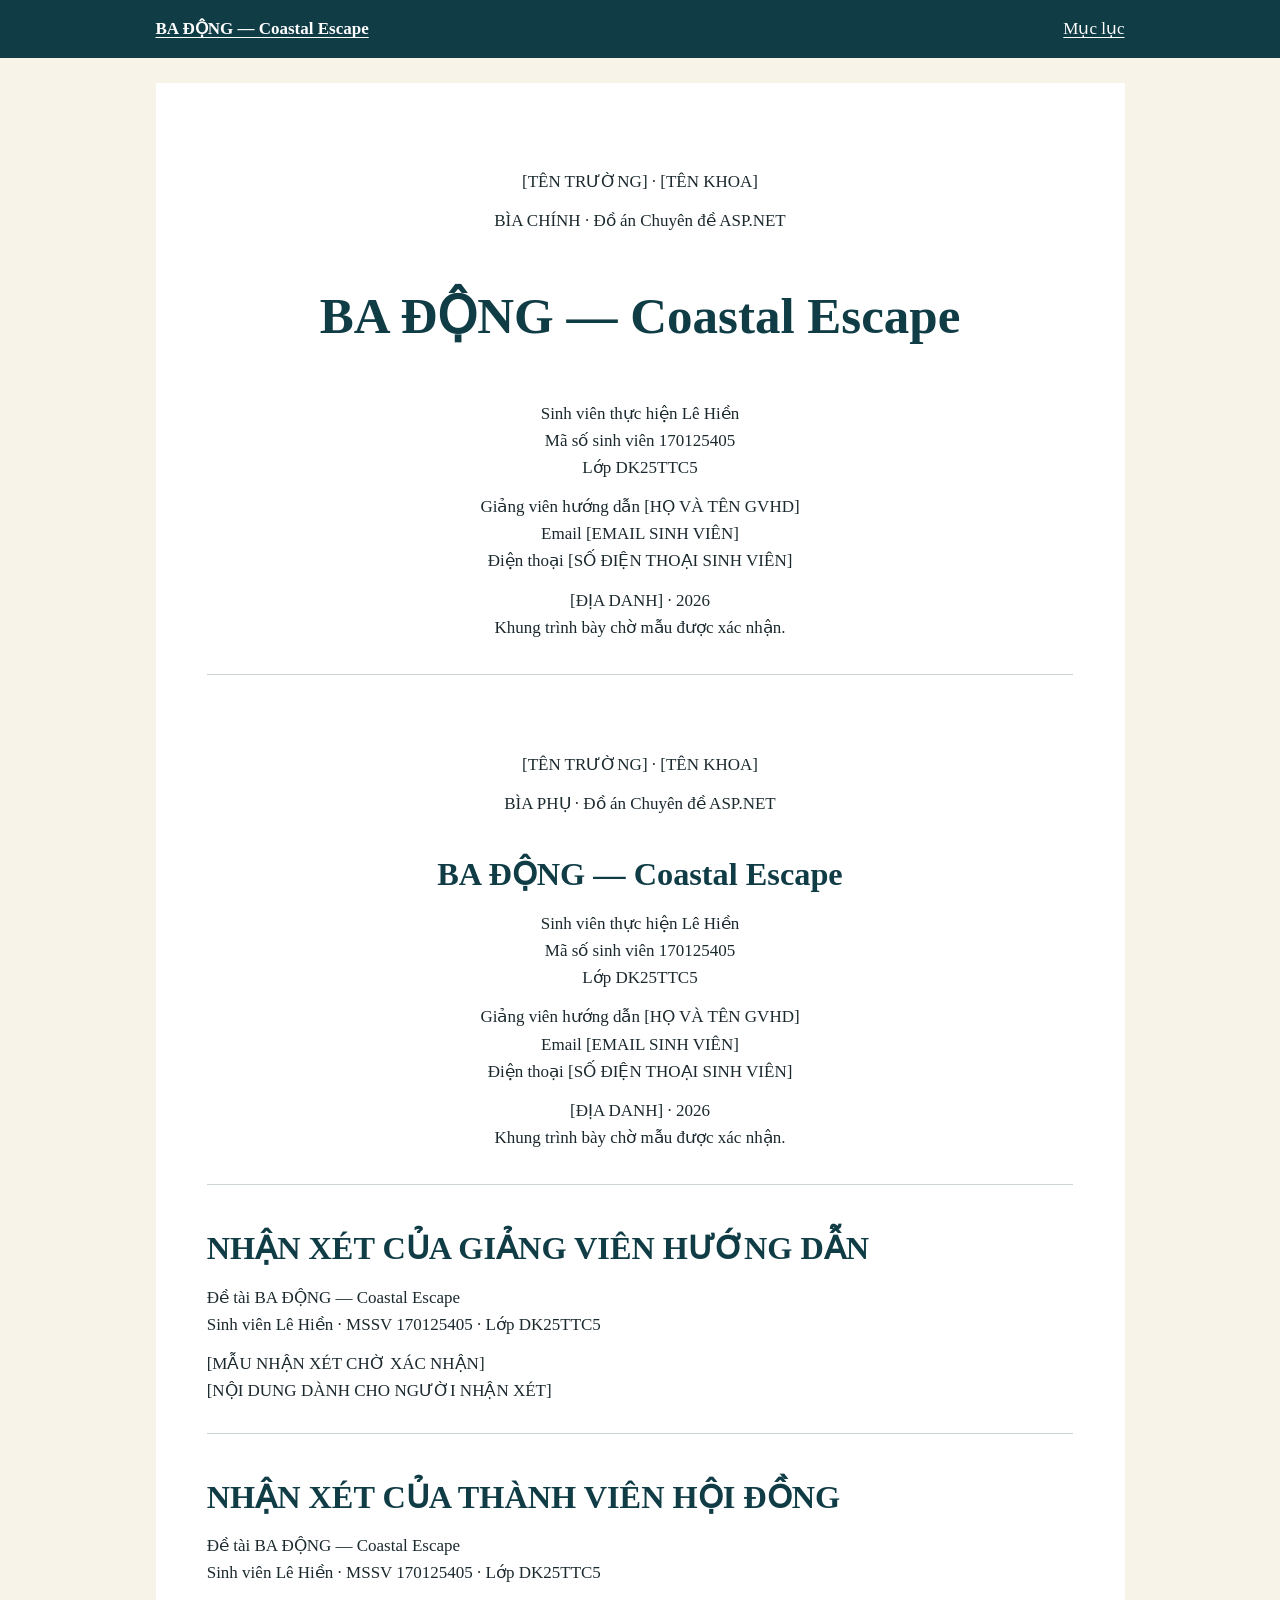
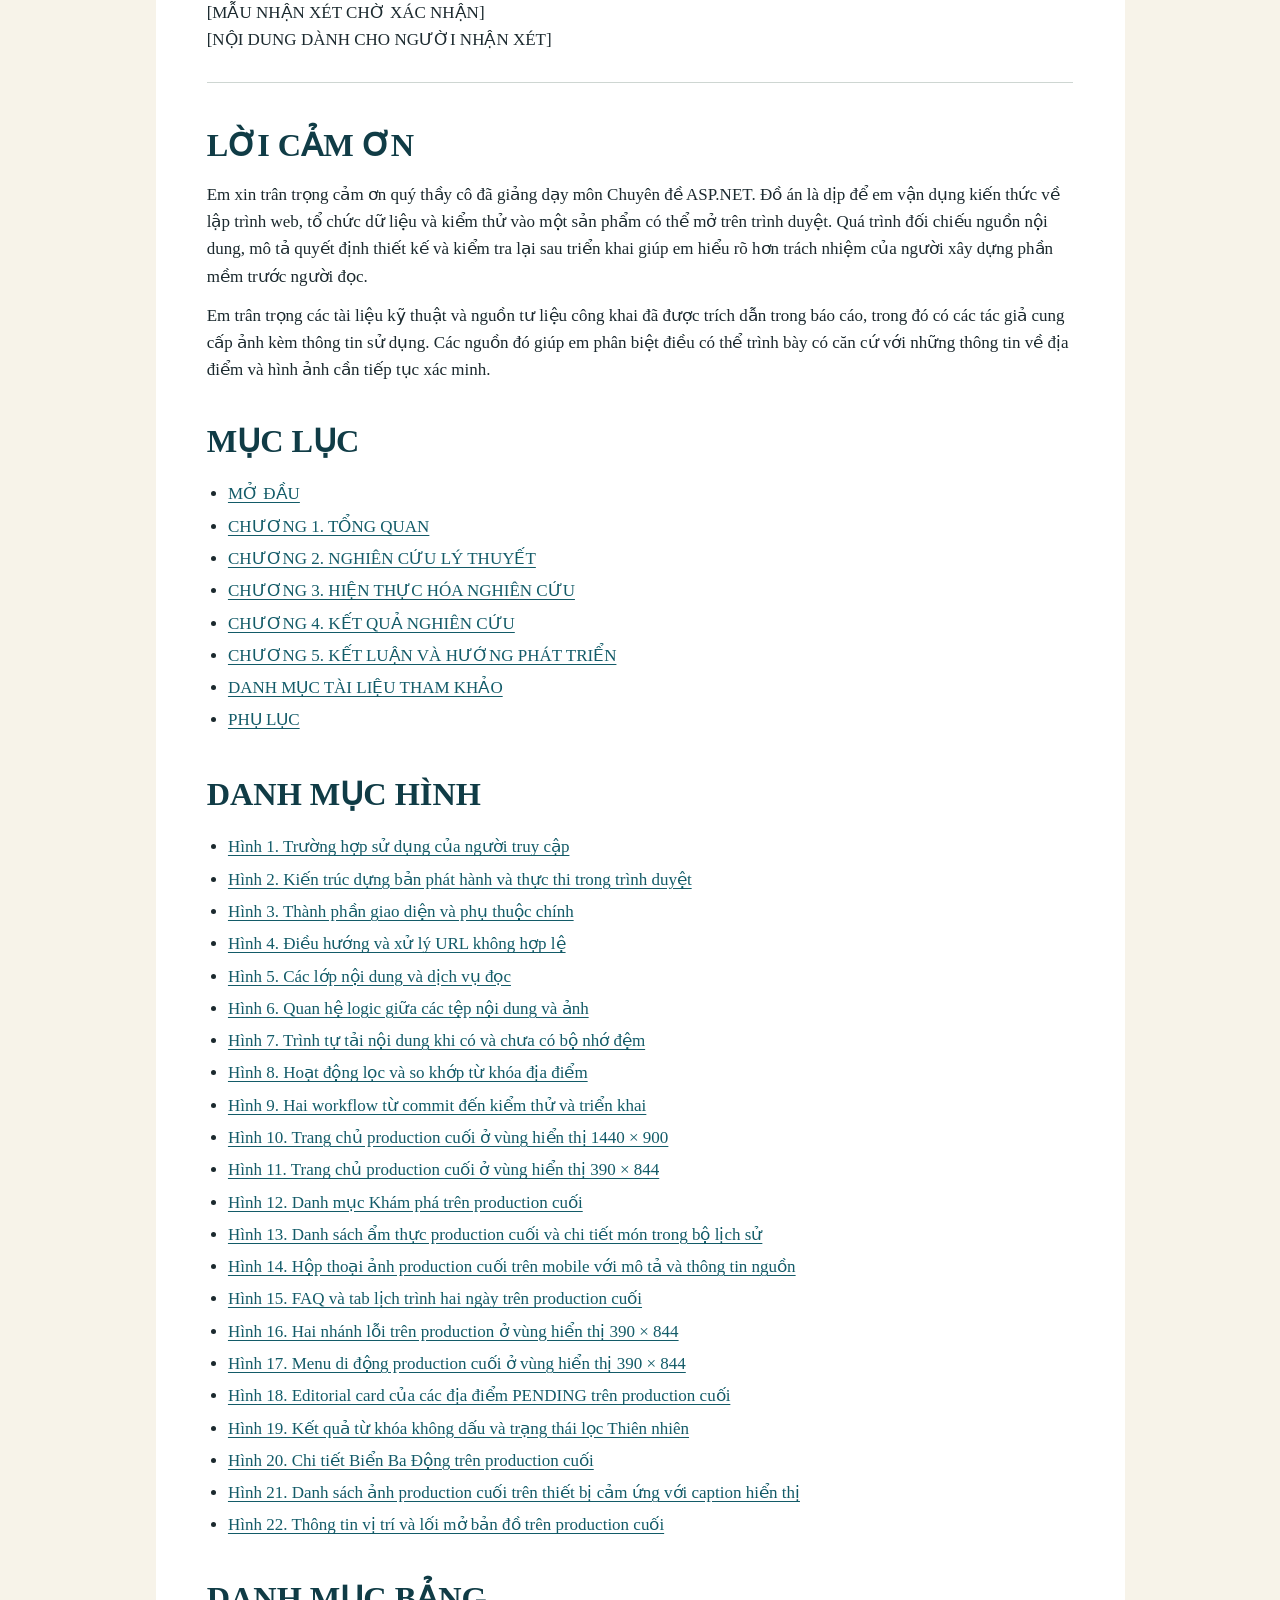
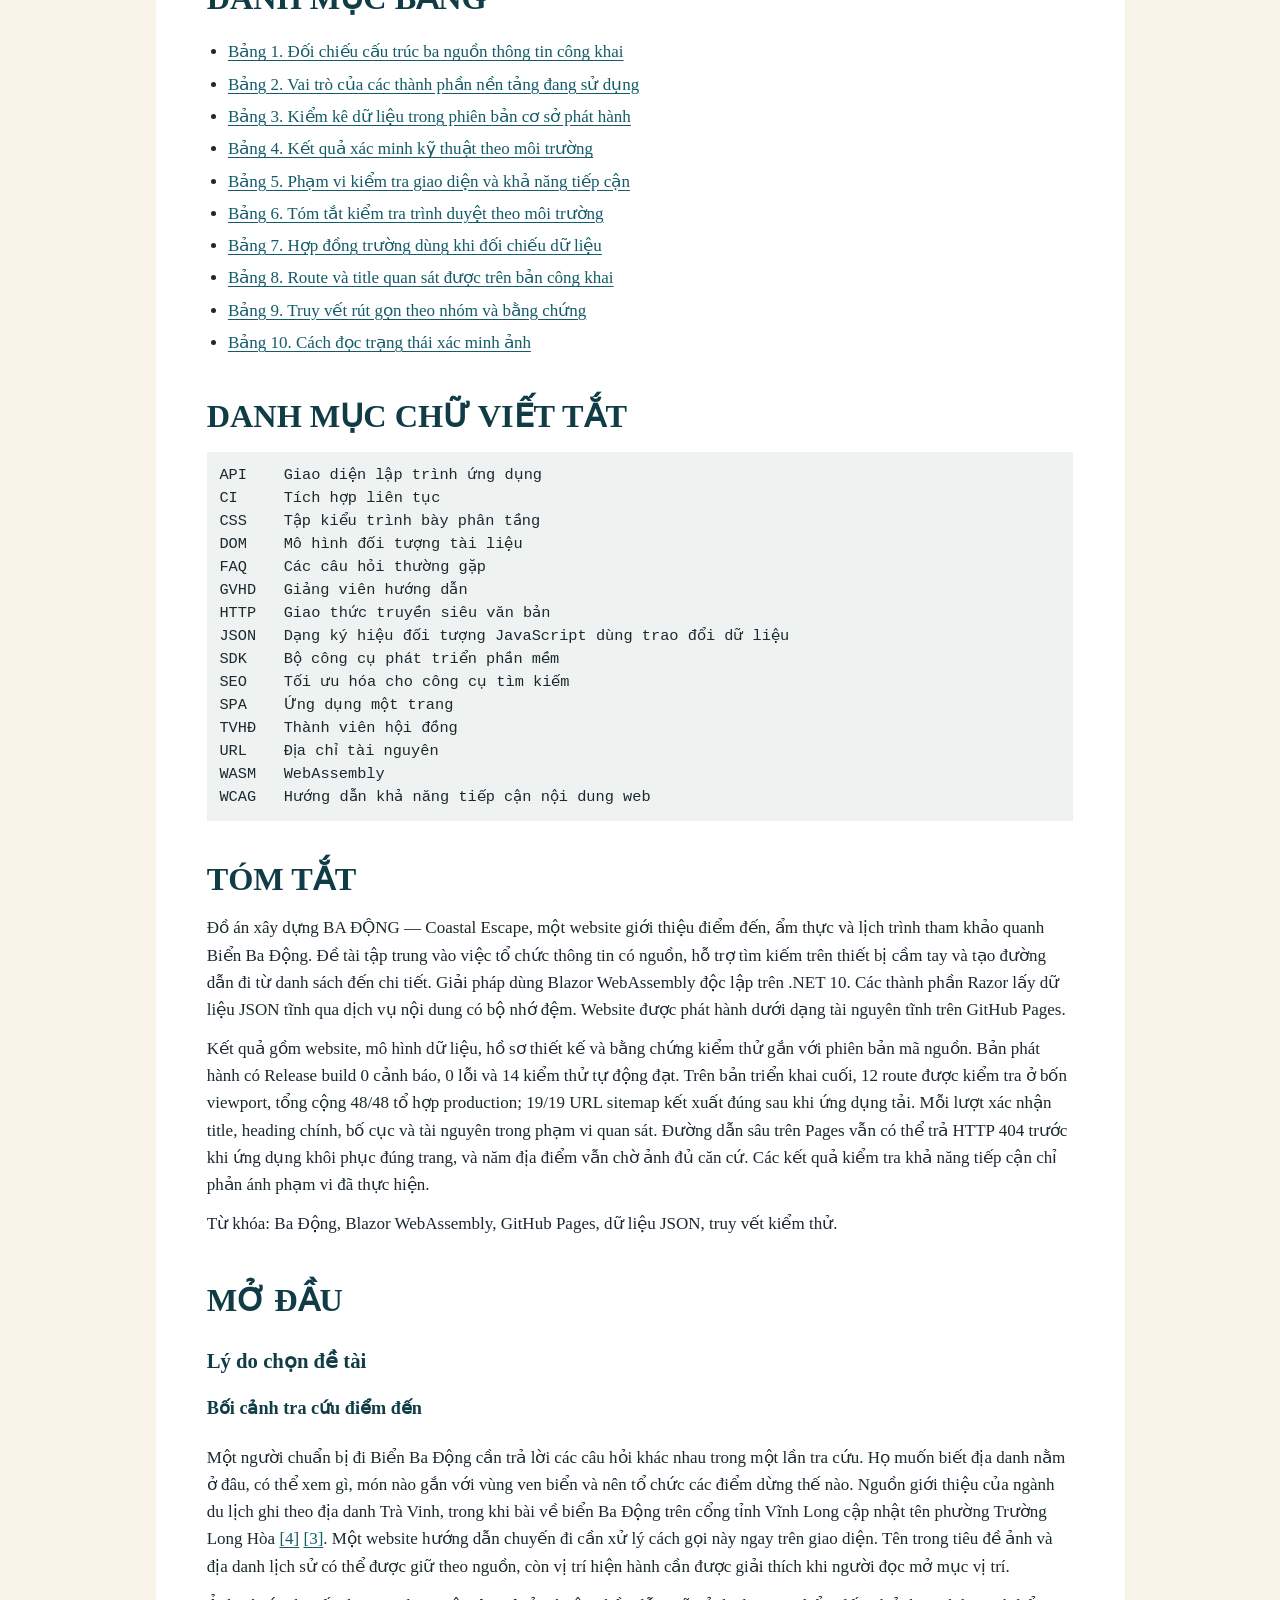
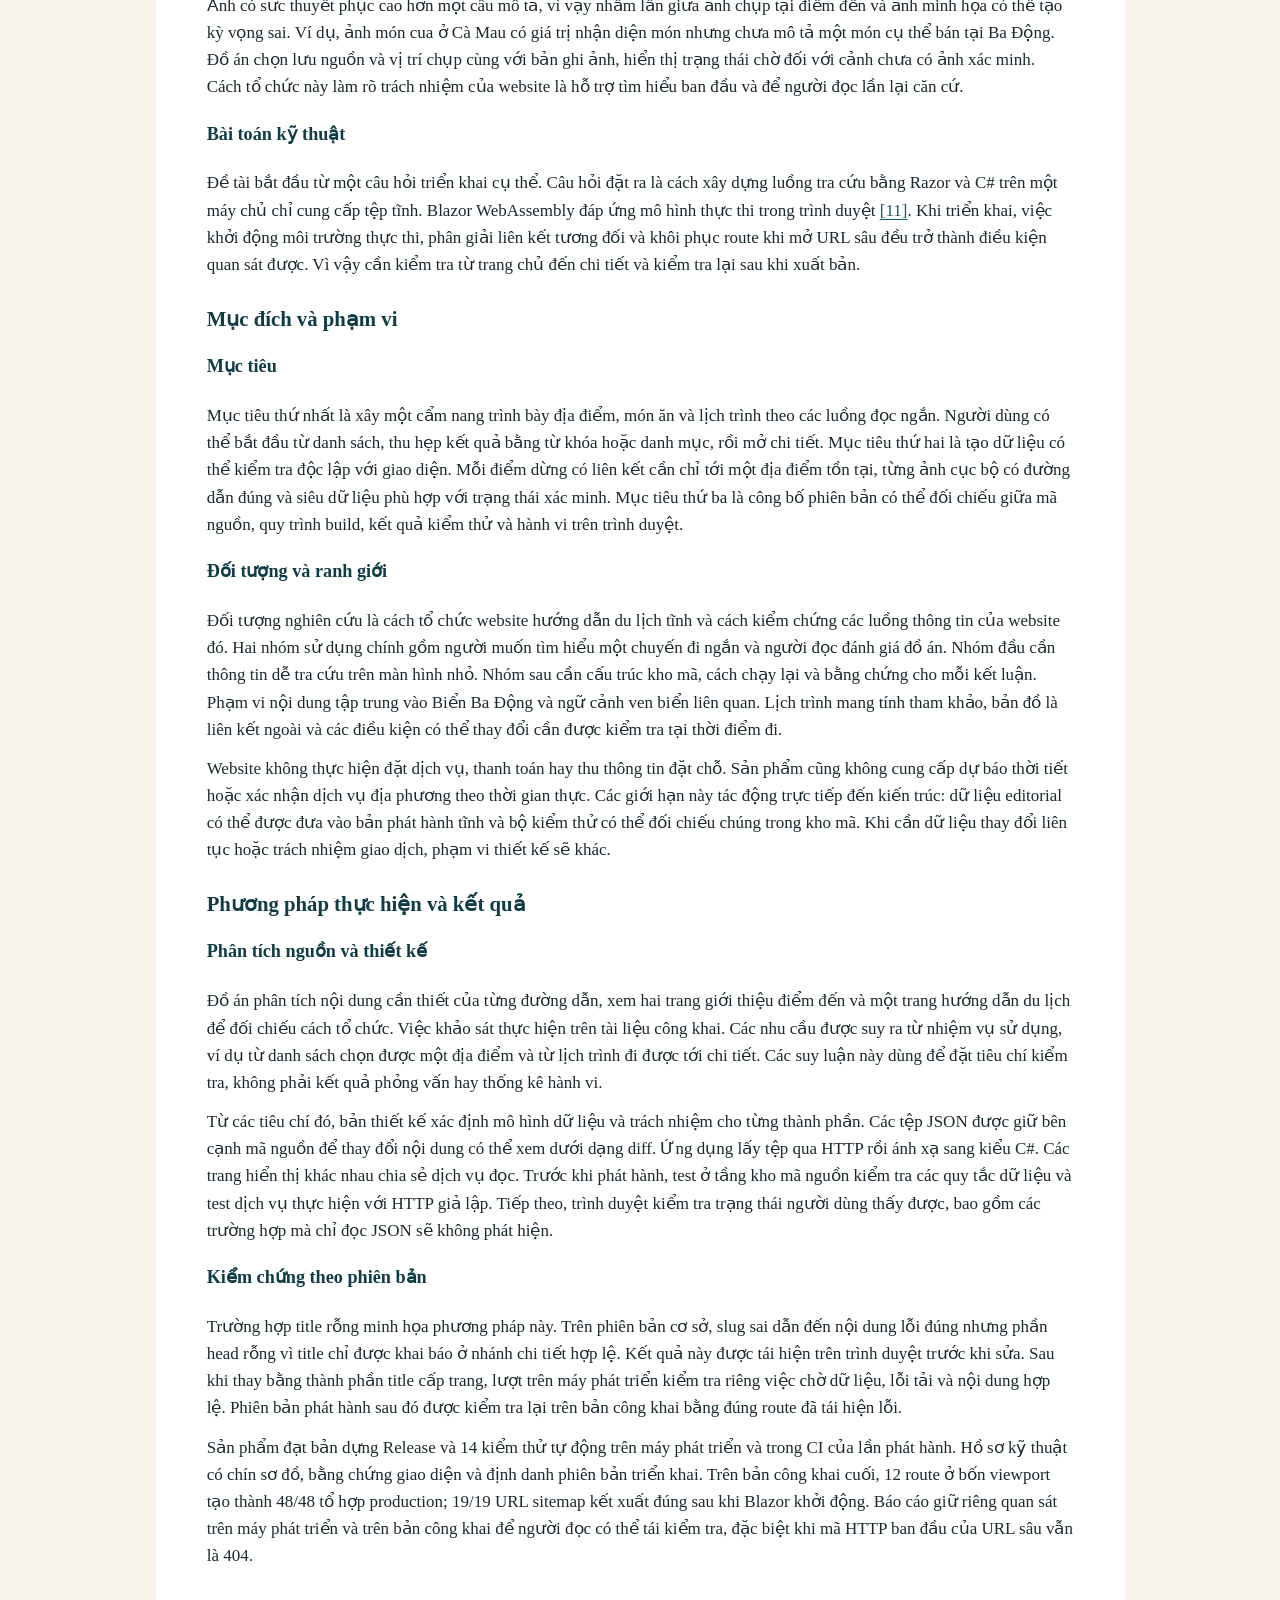
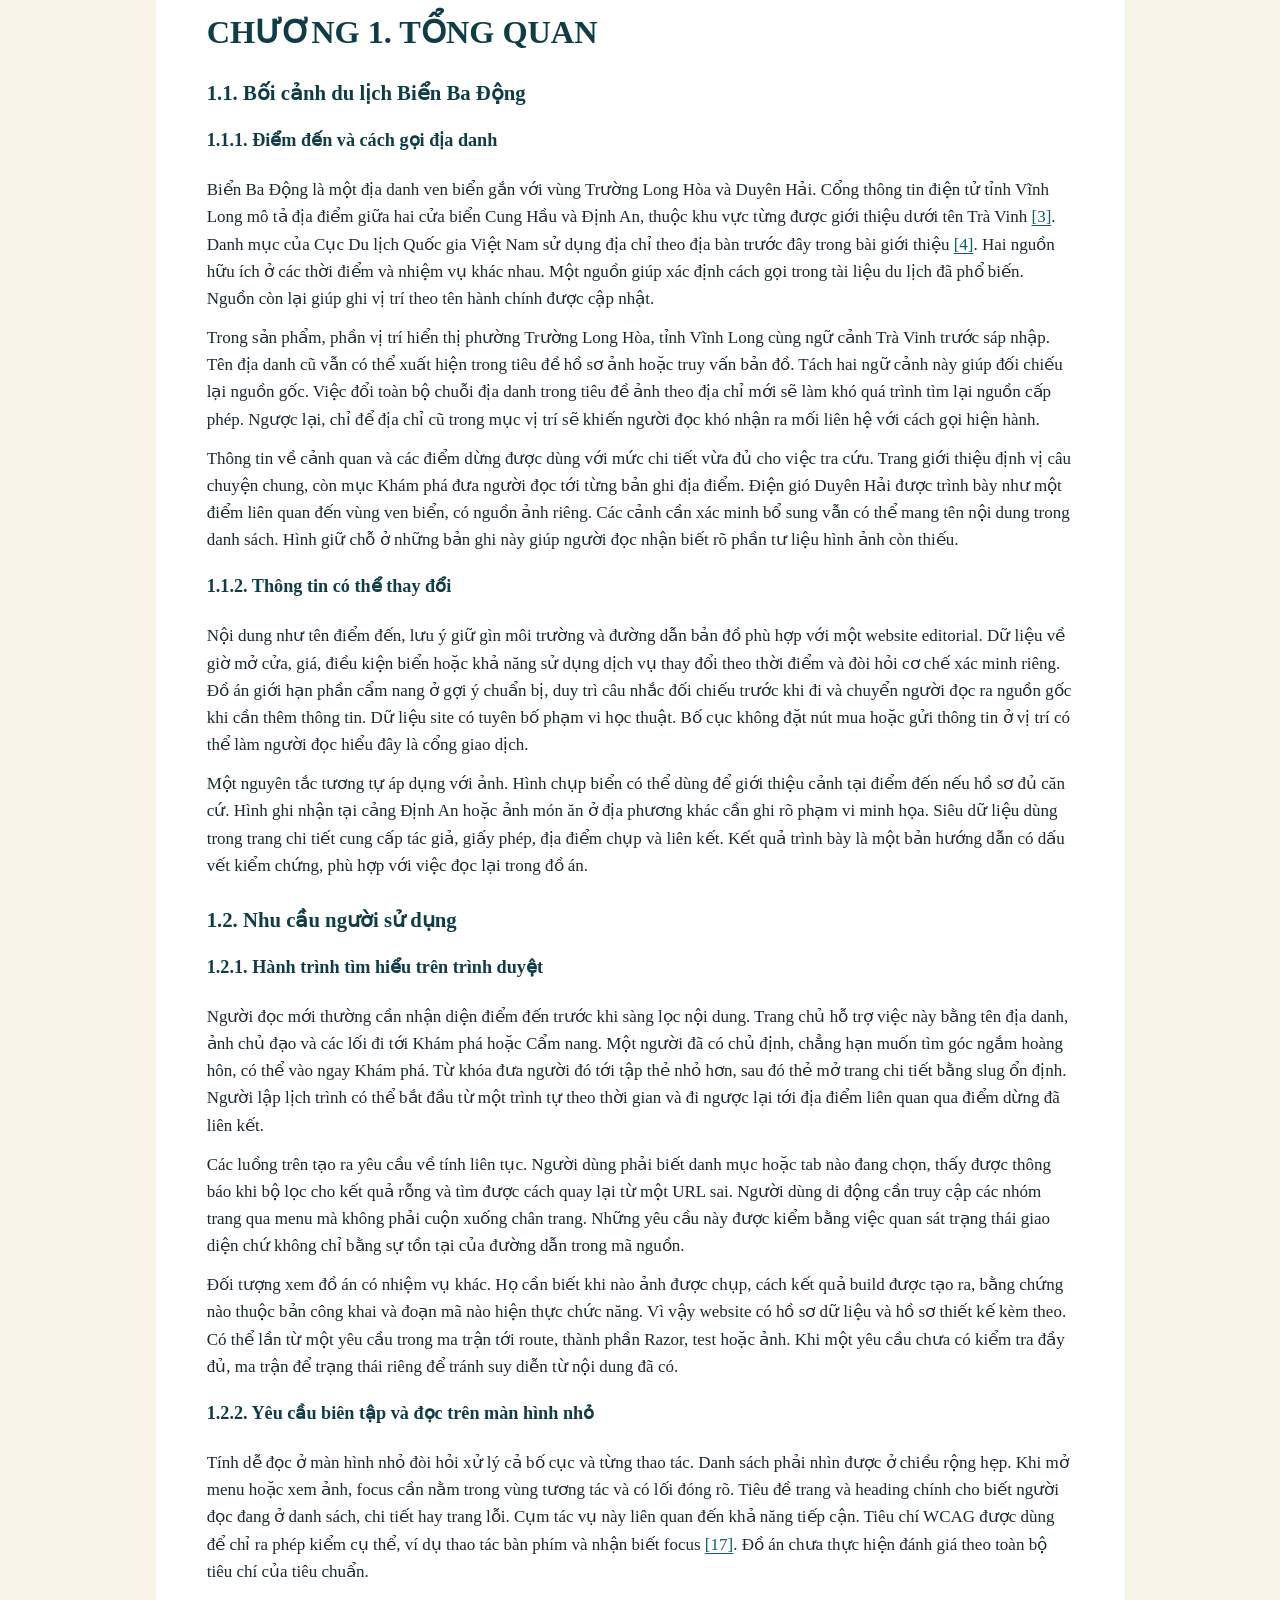
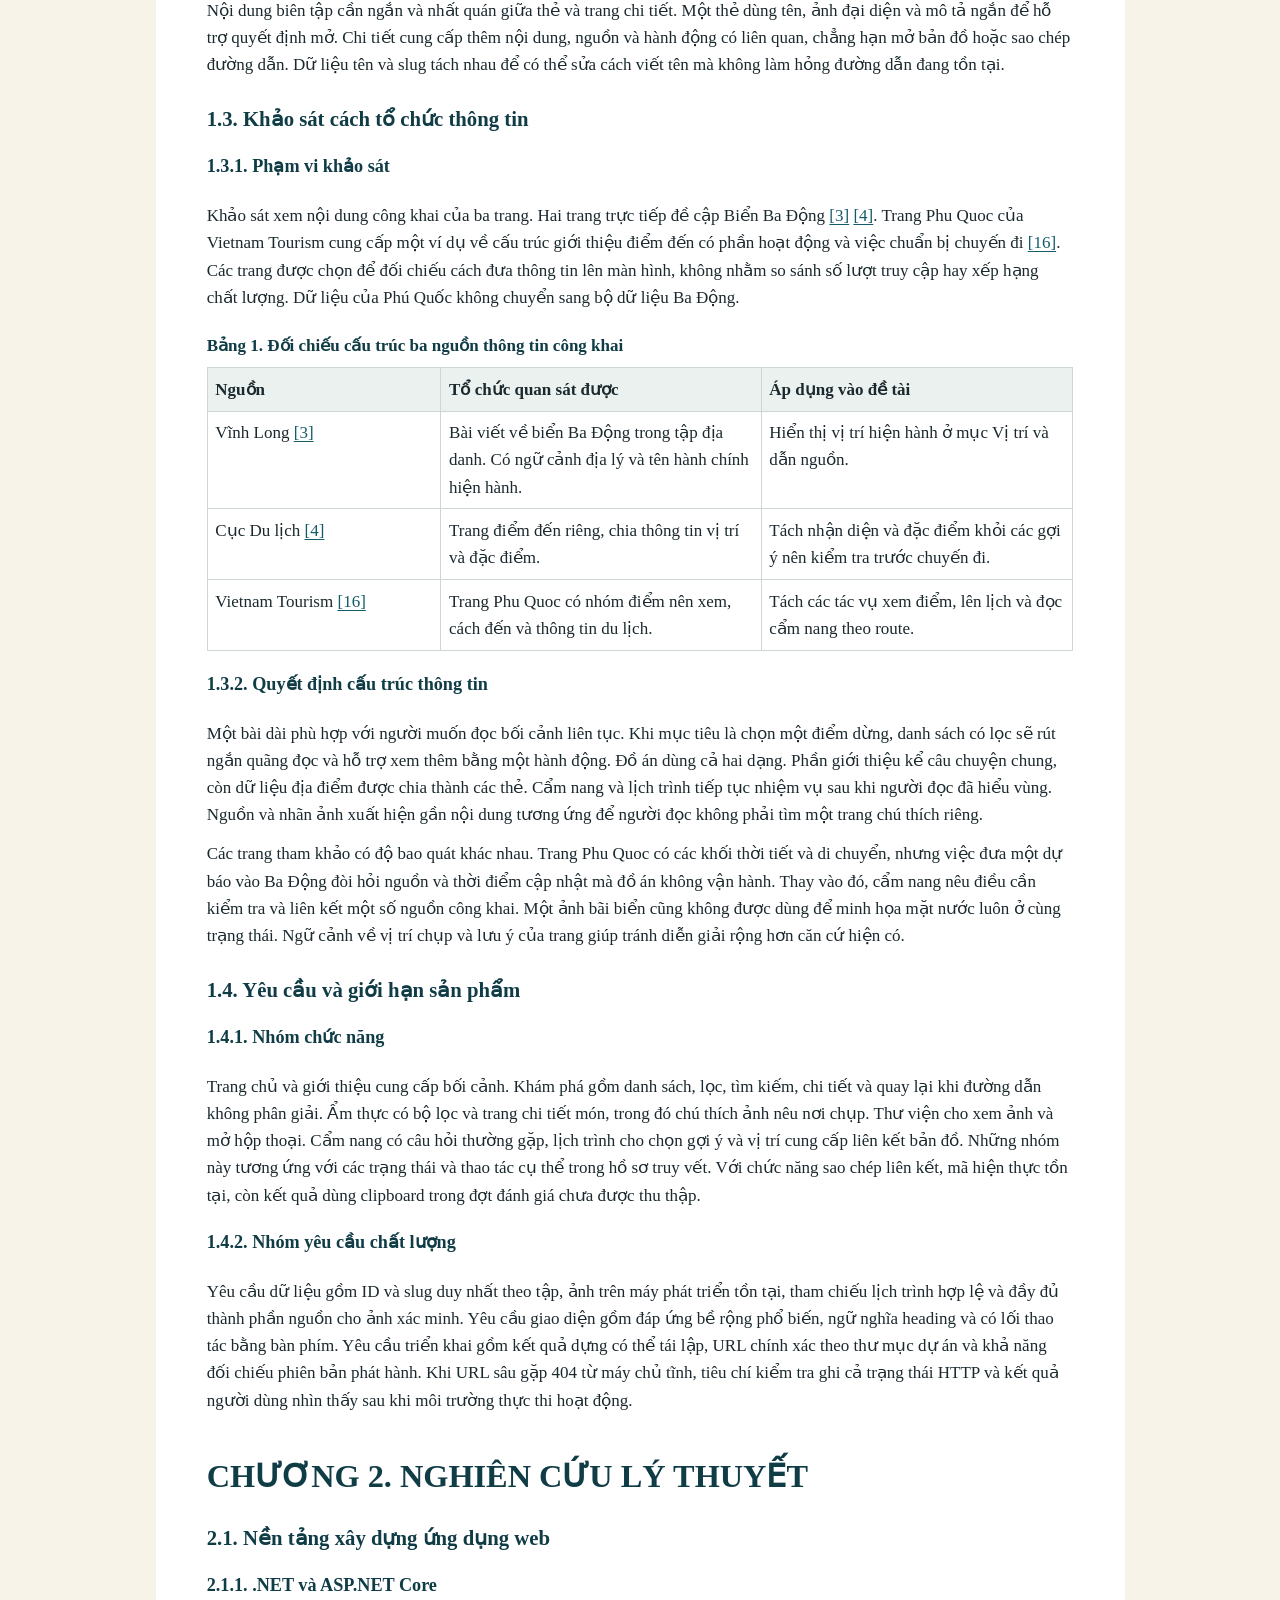
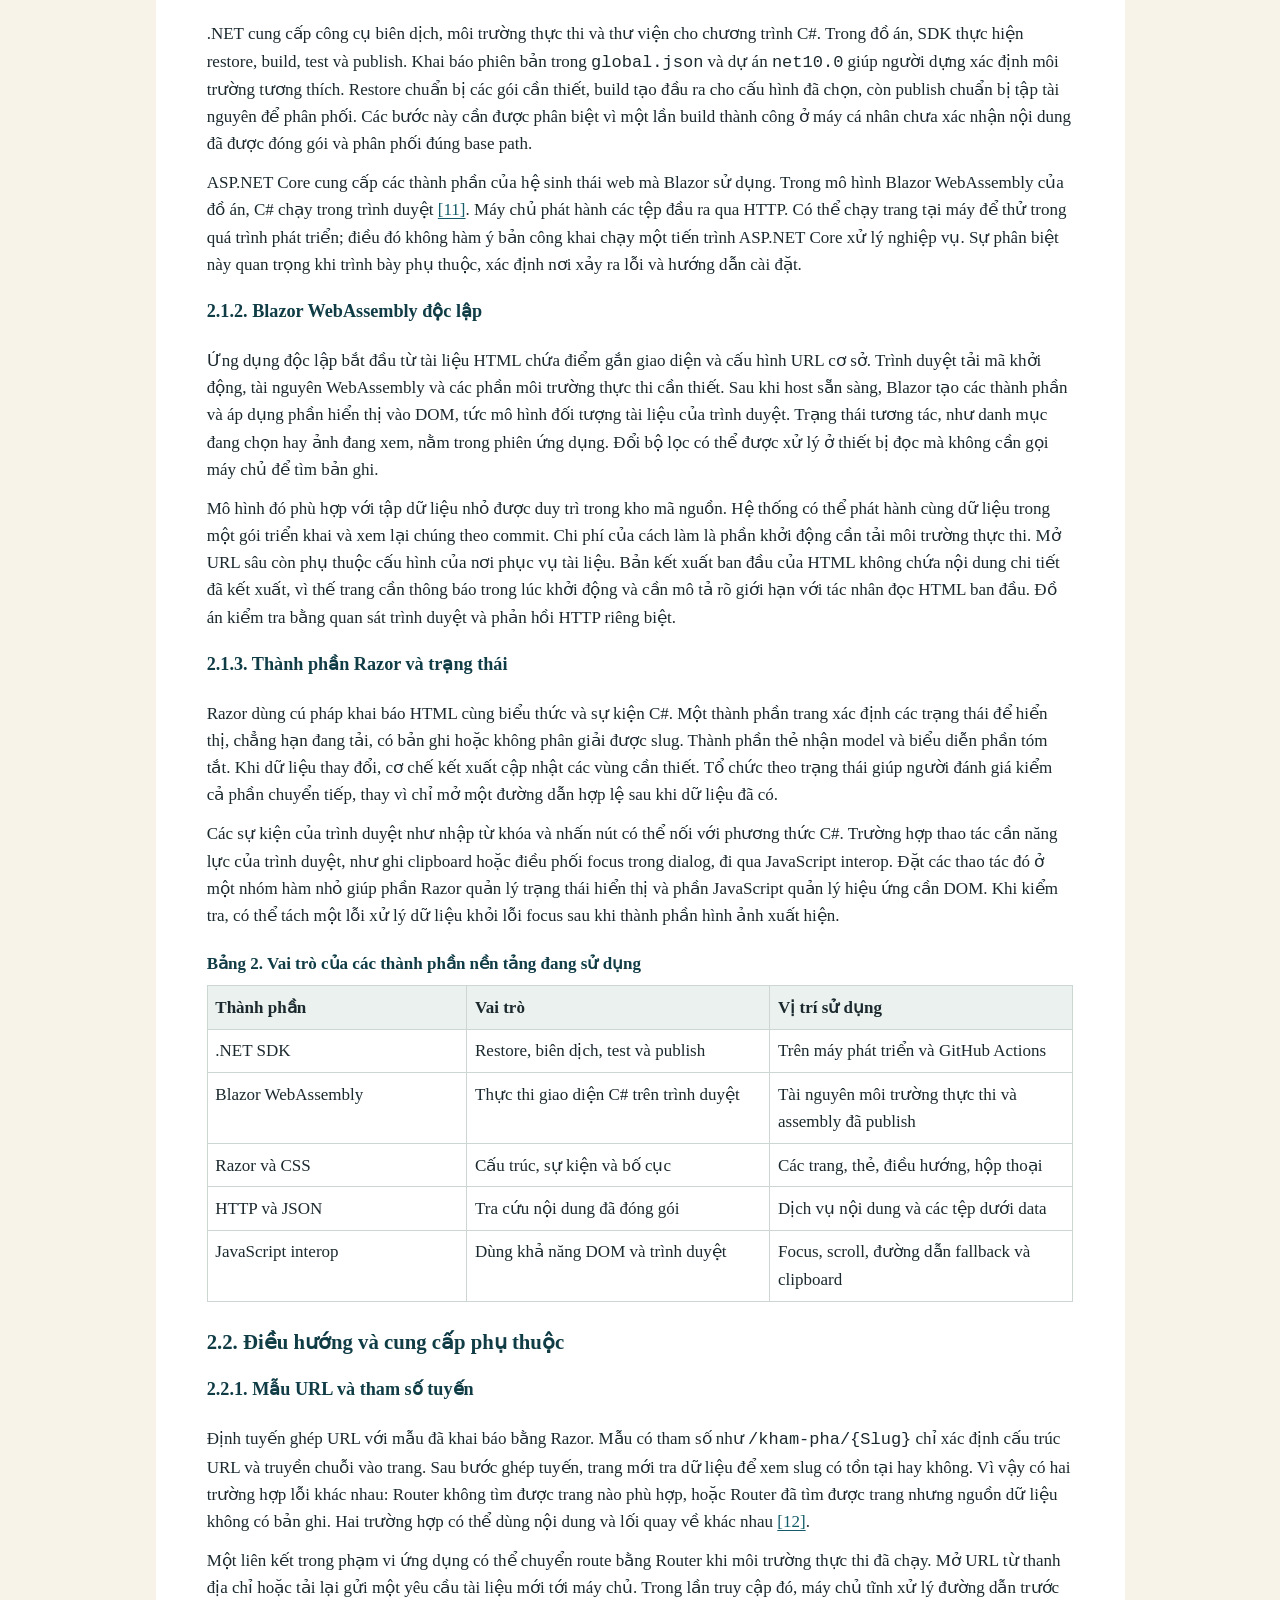
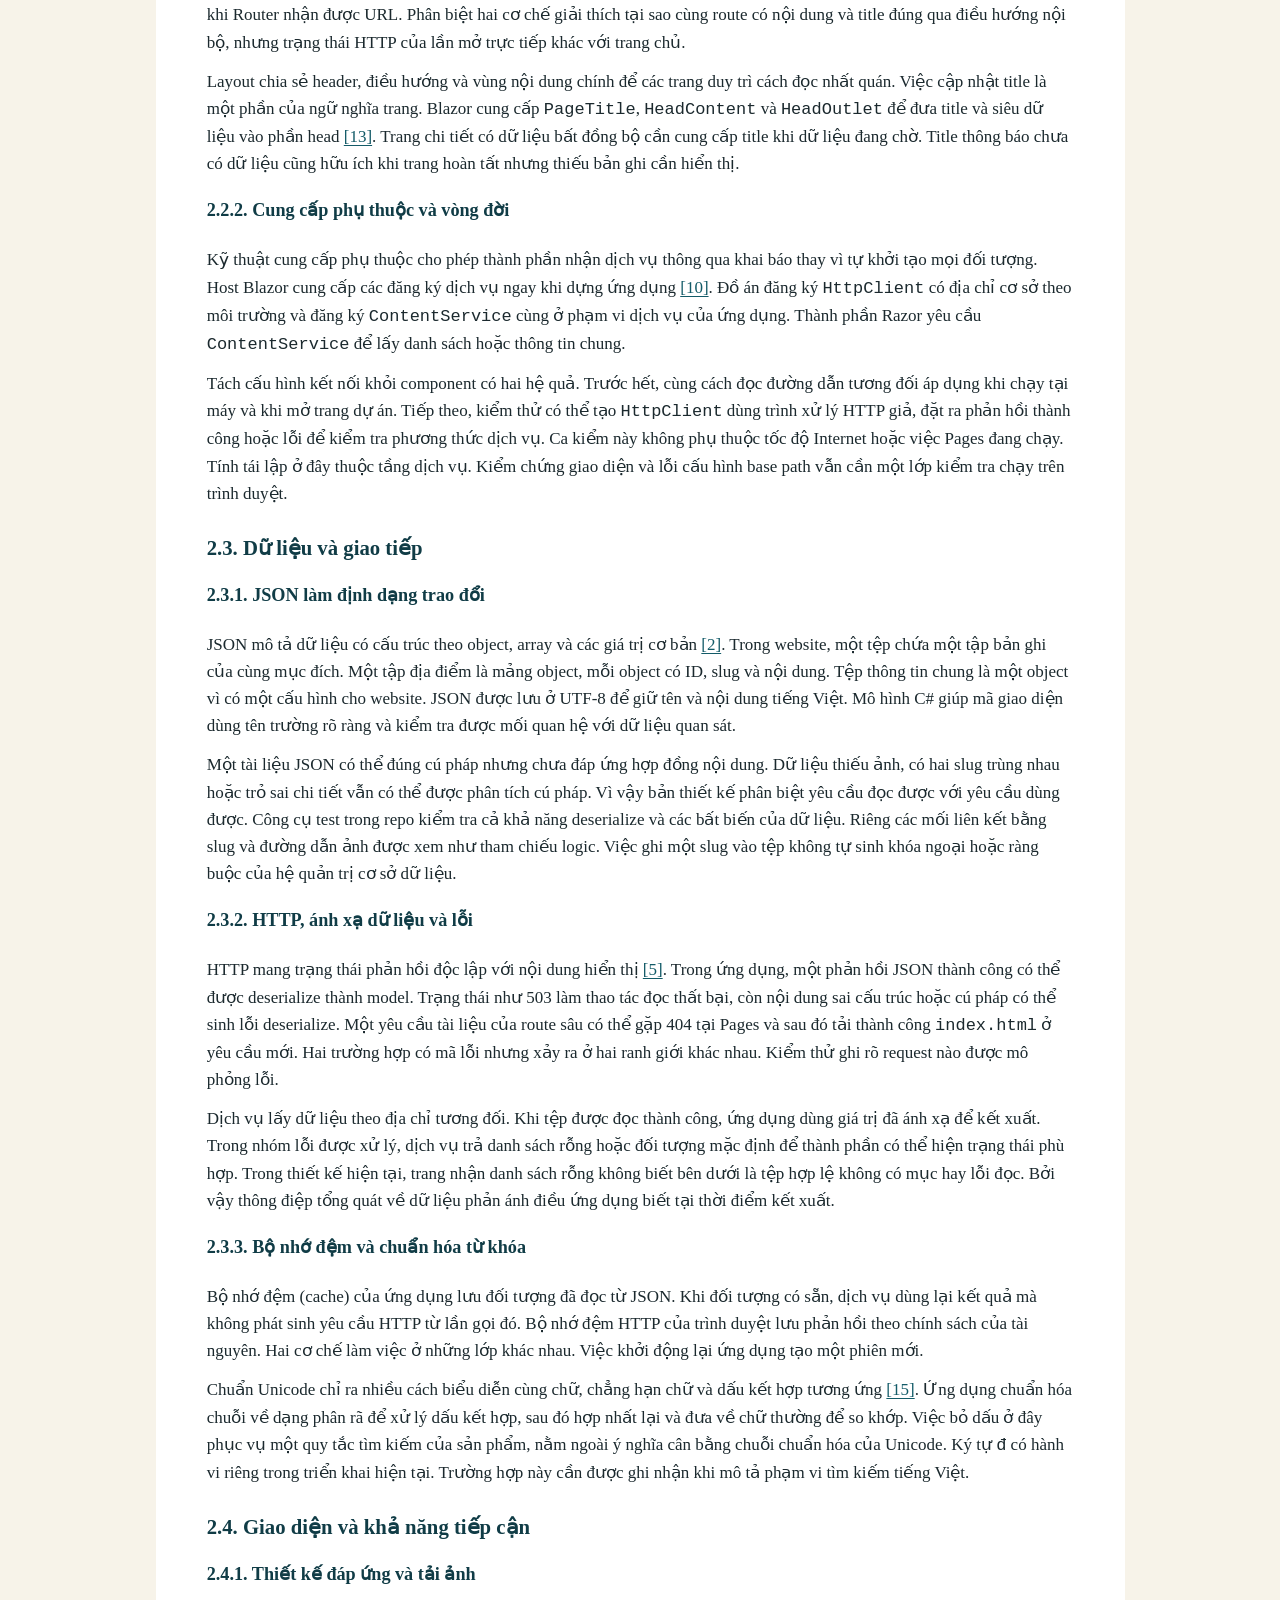
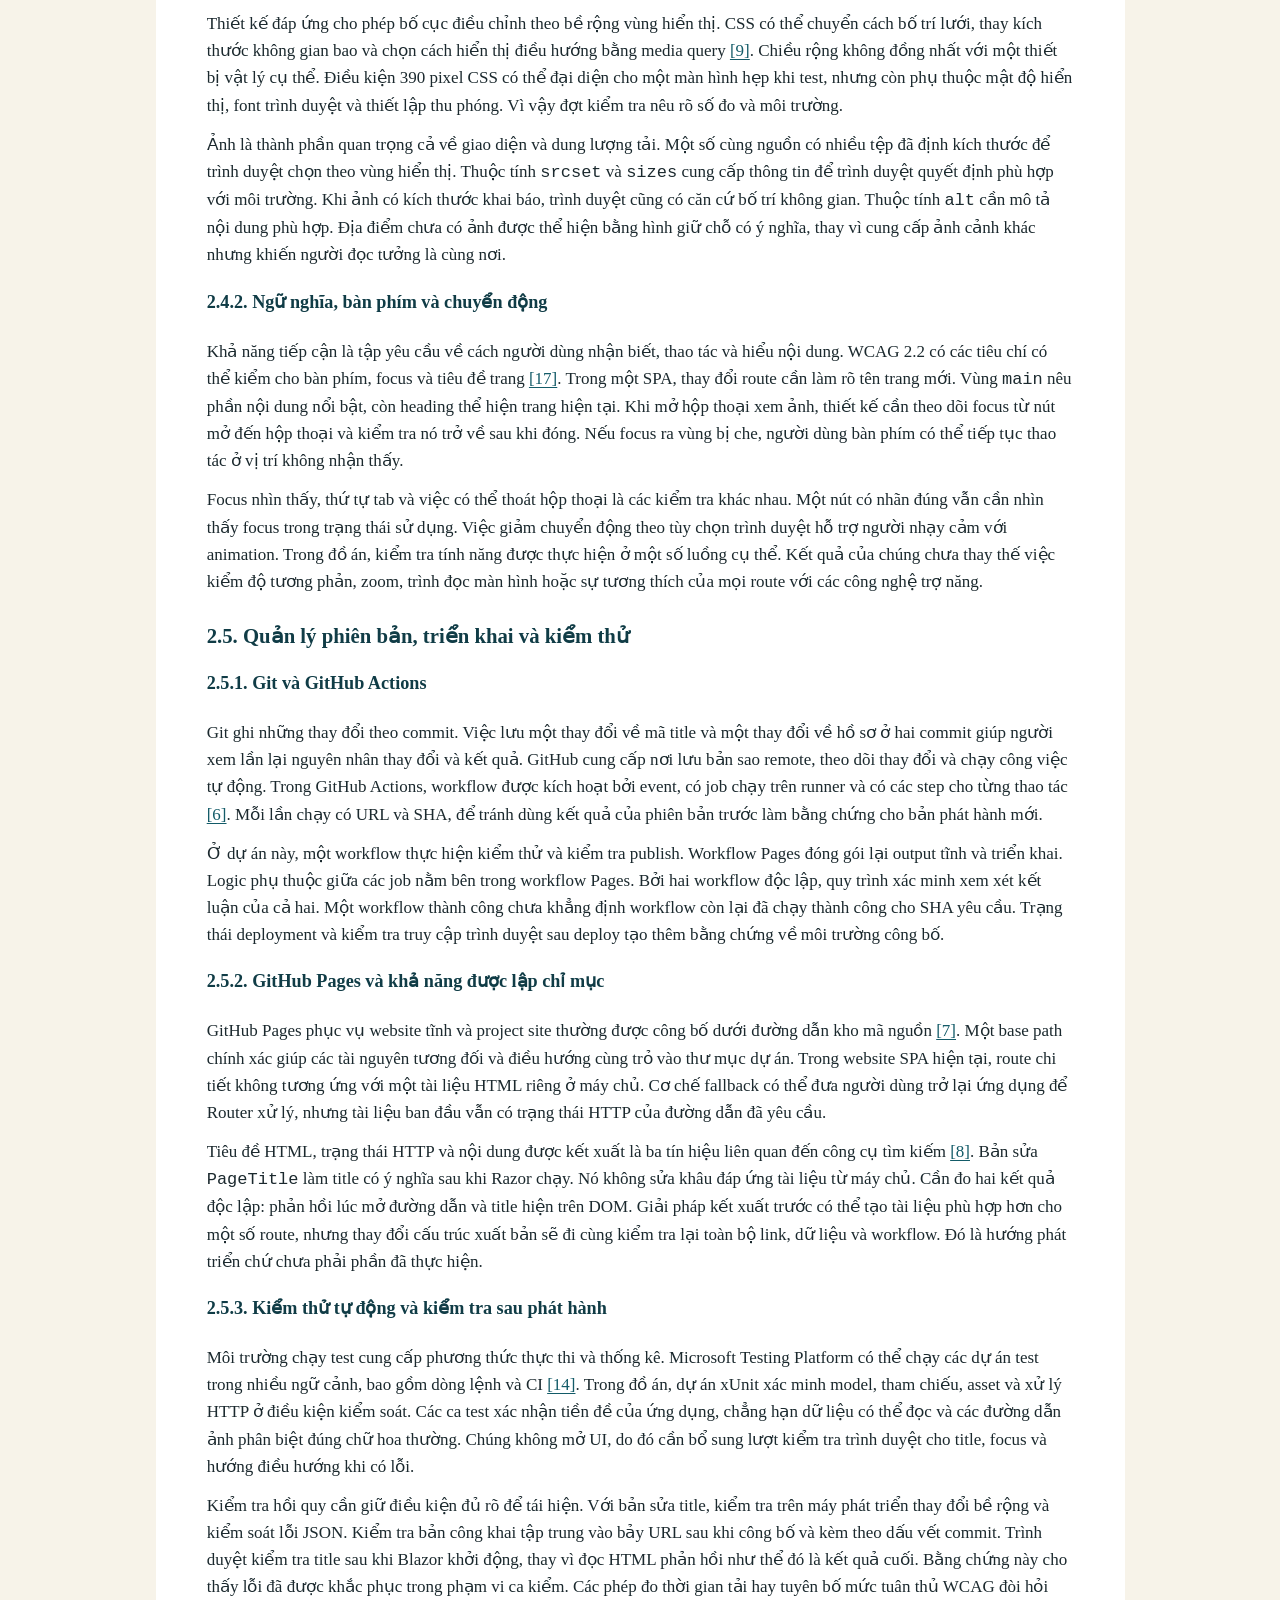
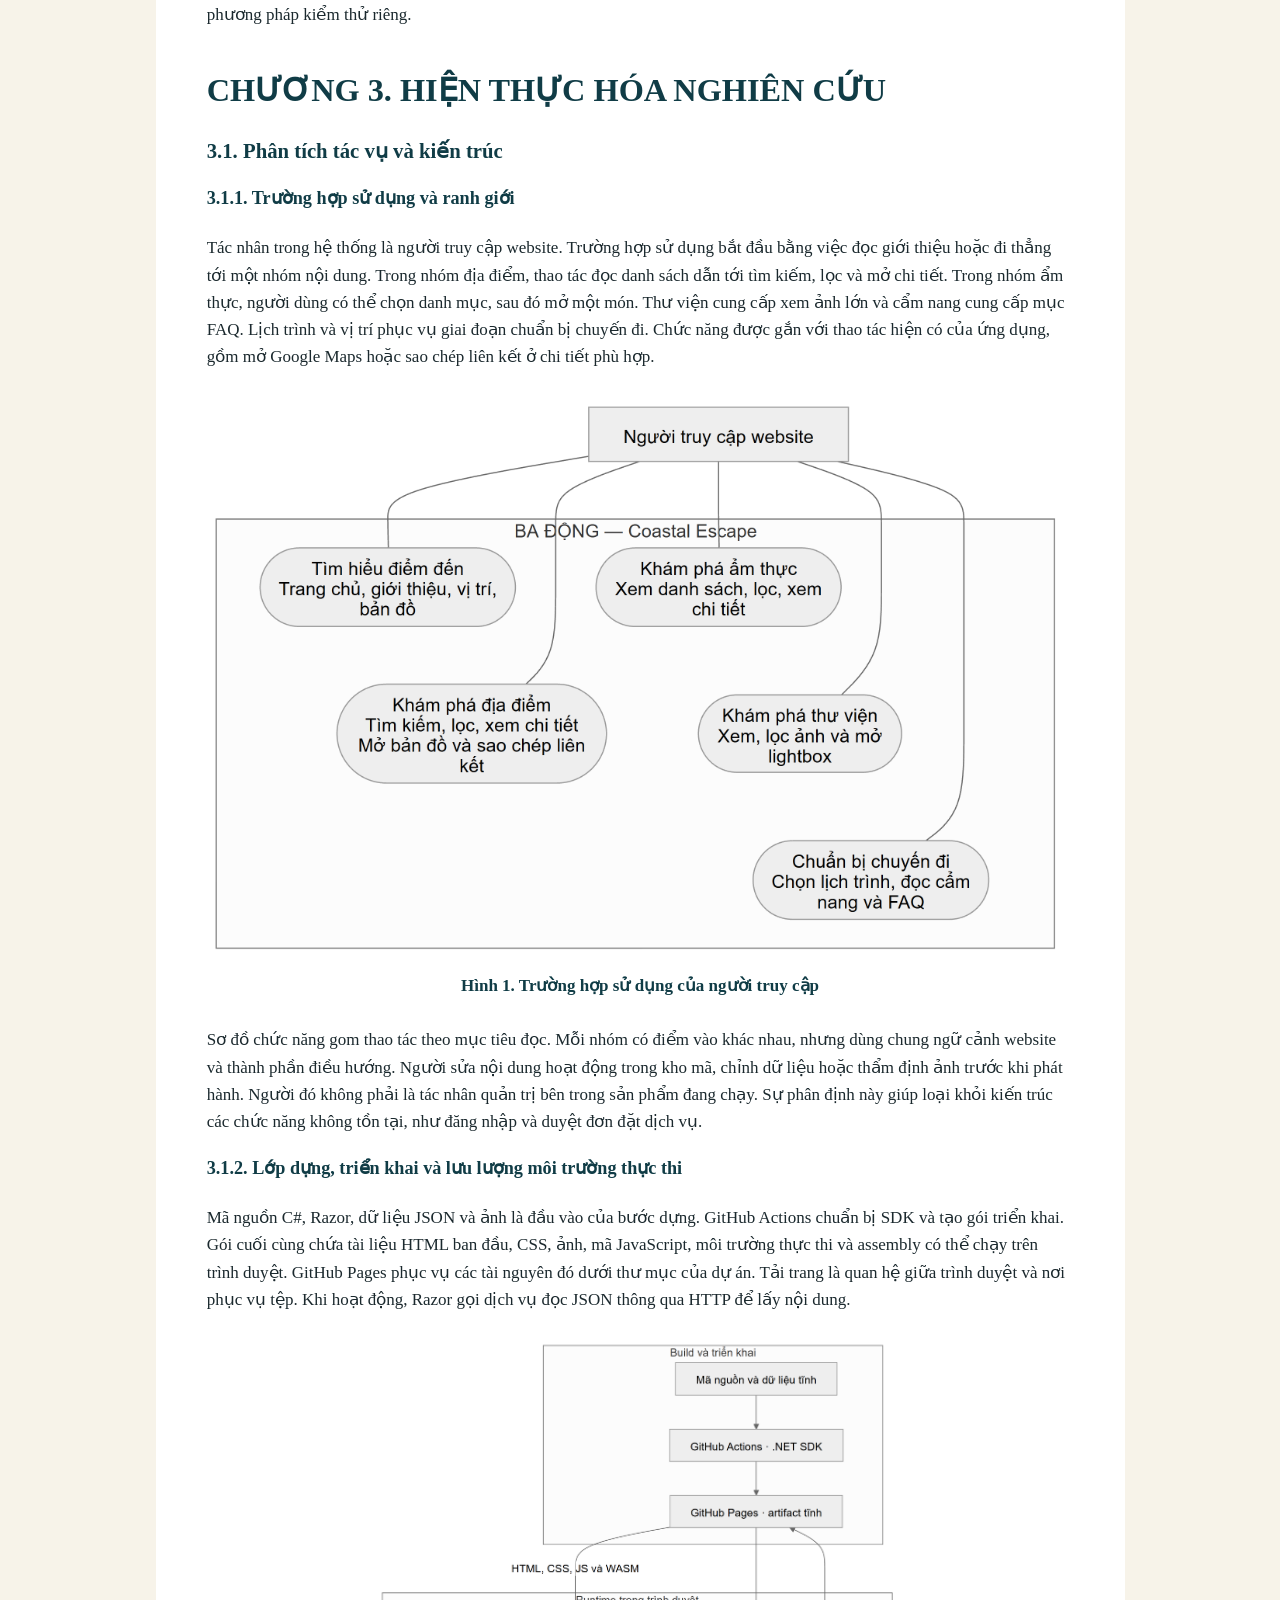
<file: thesis/html/index.html>
<!doctype html>
<html lang="vi">
<head>
  <meta charset="utf-8">
  <meta name="viewport" content="width=device-width, initial-scale=1">
  <meta name="robots" content="noindex, nofollow">
  <title>Luận văn BA ĐỘNG — Coastal Escape</title>
  <link rel="icon" href="data:,">
  <link rel="stylesheet" href="styles.css">
</head>
<body>
<a class="skip" href="#document">Đến nội dung luận văn</a>
<header>
  <a href="#top">BA ĐỘNG — Coastal Escape</a>
  <a href="#00-front-4">Mục lục</a>
</header>
<main id="document" tabindex="-1">
<article id="top">
<section class="cover">
    <p>[TÊN TRƯỜNG] · [TÊN KHOA]</p>
    <p>BÌA CHÍNH · Đồ án Chuyên đề ASP.NET</p>
    <h1>BA ĐỘNG — Coastal Escape</h1>
    <p>Sinh viên thực hiện Lê Hiền<br>Mã số sinh viên 170125405<br>Lớp DK25TTC5</p>
    <p>Giảng viên hướng dẫn [HỌ VÀ TÊN GVHD]<br>Email [EMAIL SINH VIÊN]<br>Điện thoại [SỐ ĐIỆN THOẠI SINH VIÊN]</p>
    <p>[ĐỊA DANH] · 2026<br>Khung trình bày chờ mẫu được xác nhận.</p>
    </section><section class="cover">
    <p>[TÊN TRƯỜNG] · [TÊN KHOA]</p>
    <p>BÌA PHỤ · Đồ án Chuyên đề ASP.NET</p>
    <h2>BA ĐỘNG — Coastal Escape</h2>
    <p>Sinh viên thực hiện Lê Hiền<br>Mã số sinh viên 170125405<br>Lớp DK25TTC5</p>
    <p>Giảng viên hướng dẫn [HỌ VÀ TÊN GVHD]<br>Email [EMAIL SINH VIÊN]<br>Điện thoại [SỐ ĐIỆN THOẠI SINH VIÊN]</p>
    <p>[ĐỊA DANH] · 2026<br>Khung trình bày chờ mẫu được xác nhận.</p>
    </section><section class="review">
    <h2>NHẬN XÉT CỦA GIẢNG VIÊN HƯỚNG DẪN</h2>
    <p>Đề tài BA ĐỘNG — Coastal Escape<br>Sinh viên Lê Hiền · MSSV 170125405 · Lớp DK25TTC5</p>
    <p>[MẪU NHẬN XÉT CHỜ XÁC NHẬN]<br>[NỘI DUNG DÀNH CHO NGƯỜI NHẬN XÉT]</p>
    </section><section class="review">
    <h2>NHẬN XÉT CỦA THÀNH VIÊN HỘI ĐỒNG</h2>
    <p>Đề tài BA ĐỘNG — Coastal Escape<br>Sinh viên Lê Hiền · MSSV 170125405 · Lớp DK25TTC5</p>
    <p>[MẪU NHẬN XÉT CHỜ XÁC NHẬN]<br>[NỘI DUNG DÀNH CHO NGƯỜI NHẬN XÉT]</p>
    </section>
<section class="front">
<h2 id="00-front-1">LỜI CẢM ƠN</h2>
<p>Em xin trân trọng cảm ơn quý thầy cô đã giảng dạy môn Chuyên đề ASP.NET. Đồ án là dịp để em vận dụng kiến thức về lập trình web, tổ chức dữ liệu và kiểm thử vào một sản phẩm có thể mở trên trình duyệt. Quá trình đối chiếu nguồn nội dung, mô tả quyết định thiết kế và kiểm tra lại sau triển khai giúp em hiểu rõ hơn trách nhiệm của người xây dựng phần mềm trước người đọc.</p>
<p>Em trân trọng các tài liệu kỹ thuật và nguồn tư liệu công khai đã được trích dẫn trong báo cáo, trong đó có các tác giả cung cấp ảnh kèm thông tin sử dụng. Các nguồn đó giúp em phân biệt điều có thể trình bày có căn cứ với những thông tin về địa điểm và hình ảnh cần tiếp tục xác minh.</p>
<h2 id="00-front-4">MỤC LỤC</h2>
<nav aria-label="Mục lục"><ul><li><a href="#10-introduction-1">MỞ ĐẦU</a></li>
<li><a href="#20-overview-1">CHƯƠNG 1. TỔNG QUAN</a></li>
<li><a href="#30-theory-1">CHƯƠNG 2. NGHIÊN CỨU LÝ THUYẾT</a></li>
<li><a href="#40-implementation-1">CHƯƠNG 3. HIỆN THỰC HÓA NGHIÊN CỨU</a></li>
<li><a href="#50-results-1">CHƯƠNG 4. KẾT QUẢ NGHIÊN CỨU</a></li>
<li><a href="#60-conclusion-1">CHƯƠNG 5. KẾT LUẬN VÀ HƯỚNG PHÁT TRIỂN</a></li>
<li><a href="#70-references-1">DANH MỤC TÀI LIỆU THAM KHẢO</a></li>
<li><a href="#80-appendices-1">PHỤ LỤC</a></li></ul></nav>
<h2 id="00-front-6">DANH MỤC HÌNH</h2>
<nav aria-label="Danh mục hình"><ul><li><a href="#figure-1">Hình 1. Trường hợp sử dụng của người truy cập</a></li>
<li><a href="#figure-2">Hình 2. Kiến trúc dựng bản phát hành và thực thi trong trình duyệt</a></li>
<li><a href="#figure-3">Hình 3. Thành phần giao diện và phụ thuộc chính</a></li>
<li><a href="#figure-4">Hình 4. Điều hướng và xử lý URL không hợp lệ</a></li>
<li><a href="#figure-5">Hình 5. Các lớp nội dung và dịch vụ đọc</a></li>
<li><a href="#figure-6">Hình 6. Quan hệ logic giữa các tệp nội dung và ảnh</a></li>
<li><a href="#figure-7">Hình 7. Trình tự tải nội dung khi có và chưa có bộ nhớ đệm</a></li>
<li><a href="#figure-8">Hình 8. Hoạt động lọc và so khớp từ khóa địa điểm</a></li>
<li><a href="#figure-9">Hình 9. Hai workflow từ commit đến kiểm thử và triển khai</a></li>
<li><a href="#figure-10">Hình 10. Trang chủ production cuối ở vùng hiển thị 1440 × 900</a></li>
<li><a href="#figure-11">Hình 11. Trang chủ production cuối ở vùng hiển thị 390 × 844</a></li>
<li><a href="#figure-12">Hình 12. Danh mục Khám phá trên production cuối</a></li>
<li><a href="#figure-13">Hình 13. Danh sách ẩm thực production cuối và chi tiết món trong bộ lịch sử</a></li>
<li><a href="#figure-14">Hình 14. Hộp thoại ảnh production cuối trên mobile với mô tả và thông tin nguồn</a></li>
<li><a href="#figure-15">Hình 15. FAQ và tab lịch trình hai ngày trên production cuối</a></li>
<li><a href="#figure-16">Hình 16. Hai nhánh lỗi trên production ở vùng hiển thị 390 × 844</a></li>
<li><a href="#figure-17">Hình 17. Menu di động production cuối ở vùng hiển thị 390 × 844</a></li>
<li><a href="#figure-18">Hình 18. Editorial card của các địa điểm PENDING trên production cuối</a></li>
<li><a href="#figure-19">Hình 19. Kết quả từ khóa không dấu và trạng thái lọc Thiên nhiên</a></li>
<li><a href="#figure-20">Hình 20. Chi tiết Biển Ba Động trên production cuối</a></li>
<li><a href="#figure-21">Hình 21. Danh sách ảnh production cuối trên thiết bị cảm ứng với caption hiển thị</a></li>
<li><a href="#figure-22">Hình 22. Thông tin vị trí và lối mở bản đồ trên production cuối</a></li></ul></nav>
<h2 id="00-front-8">DANH MỤC BẢNG</h2>
<nav aria-label="Danh mục bảng"><ul><li><a href="#table-1">Bảng 1. Đối chiếu cấu trúc ba nguồn thông tin công khai</a></li>
<li><a href="#table-2">Bảng 2. Vai trò của các thành phần nền tảng đang sử dụng</a></li>
<li><a href="#table-3">Bảng 3. Kiểm kê dữ liệu trong phiên bản cơ sở phát hành</a></li>
<li><a href="#table-4">Bảng 4. Kết quả xác minh kỹ thuật theo môi trường</a></li>
<li><a href="#table-5">Bảng 5. Phạm vi kiểm tra giao diện và khả năng tiếp cận</a></li>
<li><a href="#table-6">Bảng 6. Tóm tắt kiểm tra trình duyệt theo môi trường</a></li>
<li><a href="#table-7">Bảng 7. Hợp đồng trường dùng khi đối chiếu dữ liệu</a></li>
<li><a href="#table-8">Bảng 8. Route và title quan sát được trên bản công khai</a></li>
<li><a href="#table-9">Bảng 9. Truy vết rút gọn theo nhóm và bằng chứng</a></li>
<li><a href="#table-10">Bảng 10. Cách đọc trạng thái xác minh ảnh</a></li></ul></nav>
<h2 id="00-front-10">DANH MỤC CHỮ VIẾT TẮT</h2>
<pre>API    Giao diện lập trình ứng dụng
CI     Tích hợp liên tục
CSS    Tập kiểu trình bày phân tầng
DOM    Mô hình đối tượng tài liệu
FAQ    Các câu hỏi thường gặp
GVHD   Giảng viên hướng dẫn
HTTP   Giao thức truyền siêu văn bản
JSON   Dạng ký hiệu đối tượng JavaScript dùng trao đổi dữ liệu
SDK    Bộ công cụ phát triển phần mềm
SEO    Tối ưu hóa cho công cụ tìm kiếm
SPA    Ứng dụng một trang
TVHĐ   Thành viên hội đồng
URL    Địa chỉ tài nguyên
WASM   WebAssembly
WCAG   Hướng dẫn khả năng tiếp cận nội dung web</pre>
<h2 id="00-front-12">TÓM TẮT</h2>
<p>Đồ án xây dựng BA ĐỘNG — Coastal Escape, một website giới thiệu điểm đến, ẩm thực và lịch trình tham khảo quanh Biển Ba Động. Đề tài tập trung vào việc tổ chức thông tin có nguồn, hỗ trợ tìm kiếm trên thiết bị cầm tay và tạo đường dẫn đi từ danh sách đến chi tiết. Giải pháp dùng Blazor WebAssembly độc lập trên .NET 10. Các thành phần Razor lấy dữ liệu JSON tĩnh qua dịch vụ nội dung có bộ nhớ đệm. Website được phát hành dưới dạng tài nguyên tĩnh trên GitHub Pages.</p>
<p>Kết quả gồm website, mô hình dữ liệu, hồ sơ thiết kế và bằng chứng kiểm thử gắn với phiên bản mã nguồn. Bản phát hành có Release build 0 cảnh báo, 0 lỗi và 14 kiểm thử tự động đạt. Trên bản triển khai cuối, 12 route được kiểm tra ở bốn viewport, tổng cộng 48/48 tổ hợp production; 19/19 URL sitemap kết xuất đúng sau khi ứng dụng tải. Mỗi lượt xác nhận title, heading chính, bố cục và tài nguyên trong phạm vi quan sát. Đường dẫn sâu trên Pages vẫn có thể trả HTTP 404 trước khi ứng dụng khôi phục đúng trang, và năm địa điểm vẫn chờ ảnh đủ căn cứ. Các kết quả kiểm tra khả năng tiếp cận chỉ phản ánh phạm vi đã thực hiện.</p>
<p>Từ khóa: Ba Động, Blazor WebAssembly, GitHub Pages, dữ liệu JSON, truy vết kiểm thử.</p>
</section>
<section class="chapter">
<h2 id="10-introduction-1">MỞ ĐẦU</h2>
<h3 id="10-introduction-2">Lý do chọn đề tài</h3>
<h4 id="10-introduction-3">Bối cảnh tra cứu điểm đến</h4>
<p>Một người chuẩn bị đi Biển Ba Động cần trả lời các câu hỏi khác nhau trong một lần tra cứu. Họ muốn biết địa danh nằm ở đâu, có thể xem gì, món nào gắn với vùng ven biển và nên tổ chức các điểm dừng thế nào. Nguồn giới thiệu của ngành du lịch ghi theo địa danh Trà Vinh, trong khi bài về biển Ba Động trên cổng tỉnh Vĩnh Long cập nhật tên phường Trường Long Hòa <a class="citation" href="#ref-national-tourism">[4]</a> <a class="citation" href="#ref-vinh-long">[3]</a>. Một website hướng dẫn chuyến đi cần xử lý cách gọi này ngay trên giao diện. Tên trong tiêu đề ảnh và địa danh lịch sử có thể được giữ theo nguồn, còn vị trí hiện hành cần được giải thích khi người đọc mở mục vị trí.</p>
<p>Ảnh có sức thuyết phục cao hơn một câu mô tả, vì vậy nhầm lẫn giữa ảnh chụp tại điểm đến và ảnh minh họa có thể tạo kỳ vọng sai. Ví dụ, ảnh món cua ở Cà Mau có giá trị nhận diện món nhưng chưa mô tả một món cụ thể bán tại Ba Động. Đồ án chọn lưu nguồn và vị trí chụp cùng với bản ghi ảnh, hiển thị trạng thái chờ đối với cảnh chưa có ảnh xác minh. Cách tổ chức này làm rõ trách nhiệm của website là hỗ trợ tìm hiểu ban đầu và để người đọc lần lại căn cứ.</p>
<h4 id="10-introduction-6">Bài toán kỹ thuật</h4>
<p>Đề tài bắt đầu từ một câu hỏi triển khai cụ thể. Câu hỏi đặt ra là cách xây dựng luồng tra cứu bằng Razor và C# trên một máy chủ chỉ cung cấp tệp tĩnh. Blazor WebAssembly đáp ứng mô hình thực thi trong trình duyệt <a class="citation" href="#ref-wasm">[11]</a>. Khi triển khai, việc khởi động môi trường thực thi, phân giải liên kết tương đối và khôi phục route khi mở URL sâu đều trở thành điều kiện quan sát được. Vì vậy cần kiểm tra từ trang chủ đến chi tiết và kiểm tra lại sau khi xuất bản.</p>
<h3 id="10-introduction-8">Mục đích và phạm vi</h3>
<h4 id="10-introduction-9">Mục tiêu</h4>
<p>Mục tiêu thứ nhất là xây một cẩm nang trình bày địa điểm, món ăn và lịch trình theo các luồng đọc ngắn. Người dùng có thể bắt đầu từ danh sách, thu hẹp kết quả bằng từ khóa hoặc danh mục, rồi mở chi tiết. Mục tiêu thứ hai là tạo dữ liệu có thể kiểm tra độc lập với giao diện. Mỗi điểm dừng có liên kết cần chỉ tới một địa điểm tồn tại, từng ảnh cục bộ có đường dẫn đúng và siêu dữ liệu phù hợp với trạng thái xác minh. Mục tiêu thứ ba là công bố phiên bản có thể đối chiếu giữa mã nguồn, quy trình build, kết quả kiểm thử và hành vi trên trình duyệt.</p>
<h4 id="10-introduction-11">Đối tượng và ranh giới</h4>
<p>Đối tượng nghiên cứu là cách tổ chức website hướng dẫn du lịch tĩnh và cách kiểm chứng các luồng thông tin của website đó. Hai nhóm sử dụng chính gồm người muốn tìm hiểu một chuyến đi ngắn và người đọc đánh giá đồ án. Nhóm đầu cần thông tin dễ tra cứu trên màn hình nhỏ. Nhóm sau cần cấu trúc kho mã, cách chạy lại và bằng chứng cho mỗi kết luận. Phạm vi nội dung tập trung vào Biển Ba Động và ngữ cảnh ven biển liên quan. Lịch trình mang tính tham khảo, bản đồ là liên kết ngoài và các điều kiện có thể thay đổi cần được kiểm tra tại thời điểm đi.</p>
<p>Website không thực hiện đặt dịch vụ, thanh toán hay thu thông tin đặt chỗ. Sản phẩm cũng không cung cấp dự báo thời tiết hoặc xác nhận dịch vụ địa phương theo thời gian thực. Các giới hạn này tác động trực tiếp đến kiến trúc: dữ liệu editorial có thể được đưa vào bản phát hành tĩnh và bộ kiểm thử có thể đối chiếu chúng trong kho mã. Khi cần dữ liệu thay đổi liên tục hoặc trách nhiệm giao dịch, phạm vi thiết kế sẽ khác.</p>
<h3 id="10-introduction-14">Phương pháp thực hiện và kết quả</h3>
<h4 id="10-introduction-15">Phân tích nguồn và thiết kế</h4>
<p>Đồ án phân tích nội dung cần thiết của từng đường dẫn, xem hai trang giới thiệu điểm đến và một trang hướng dẫn du lịch để đối chiếu cách tổ chức. Việc khảo sát thực hiện trên tài liệu công khai. Các nhu cầu được suy ra từ nhiệm vụ sử dụng, ví dụ từ danh sách chọn được một địa điểm và từ lịch trình đi được tới chi tiết. Các suy luận này dùng để đặt tiêu chí kiểm tra, không phải kết quả phỏng vấn hay thống kê hành vi.</p>
<p>Từ các tiêu chí đó, bản thiết kế xác định mô hình dữ liệu và trách nhiệm cho từng thành phần. Các tệp JSON được giữ bên cạnh mã nguồn để thay đổi nội dung có thể xem dưới dạng diff. Ứng dụng lấy tệp qua HTTP rồi ánh xạ sang kiểu C#. Các trang hiển thị khác nhau chia sẻ dịch vụ đọc. Trước khi phát hành, test ở tầng kho mã nguồn kiểm tra các quy tắc dữ liệu và test dịch vụ thực hiện với HTTP giả lập. Tiếp theo, trình duyệt kiểm tra trạng thái người dùng thấy được, bao gồm các trường hợp mà chỉ đọc JSON sẽ không phát hiện.</p>
<h4 id="10-introduction-18">Kiểm chứng theo phiên bản</h4>
<p>Trường hợp title rỗng minh họa phương pháp này. Trên phiên bản cơ sở, slug sai dẫn đến nội dung lỗi đúng nhưng phần head rỗng vì title chỉ được khai báo ở nhánh chi tiết hợp lệ. Kết quả này được tái hiện trên trình duyệt trước khi sửa. Sau khi thay bằng thành phần title cấp trang, lượt trên máy phát triển kiểm tra riêng việc chờ dữ liệu, lỗi tải và nội dung hợp lệ. Phiên bản phát hành sau đó được kiểm tra lại trên bản công khai bằng đúng route đã tái hiện lỗi.</p>
<p>Sản phẩm đạt bản dựng Release và 14 kiểm thử tự động trên máy phát triển và trong CI của lần phát hành. Hồ sơ kỹ thuật có chín sơ đồ, bằng chứng giao diện và định danh phiên bản triển khai. Trên bản công khai cuối, 12 route ở bốn viewport tạo thành 48/48 tổ hợp production; 19/19 URL sitemap kết xuất đúng sau khi Blazor khởi động. Báo cáo giữ riêng quan sát trên máy phát triển và trên bản công khai để người đọc có thể tái kiểm tra, đặc biệt khi mã HTTP ban đầu của URL sâu vẫn là 404.</p>
</section>
<section class="chapter">
<h2 id="20-overview-1">CHƯƠNG 1. TỔNG QUAN</h2>
<h3 id="20-overview-2">1.1. Bối cảnh du lịch Biển Ba Động</h3>
<h4 id="20-overview-3">1.1.1. Điểm đến và cách gọi địa danh</h4>
<p>Biển Ba Động là một địa danh ven biển gắn với vùng Trường Long Hòa và Duyên Hải. Cổng thông tin điện tử tỉnh Vĩnh Long mô tả địa điểm giữa hai cửa biển Cung Hầu và Định An, thuộc khu vực từng được giới thiệu dưới tên Trà Vinh <a class="citation" href="#ref-vinh-long">[3]</a>. Danh mục của Cục Du lịch Quốc gia Việt Nam sử dụng địa chỉ theo địa bàn trước đây trong bài giới thiệu <a class="citation" href="#ref-national-tourism">[4]</a>. Hai nguồn hữu ích ở các thời điểm và nhiệm vụ khác nhau. Một nguồn giúp xác định cách gọi trong tài liệu du lịch đã phổ biến. Nguồn còn lại giúp ghi vị trí theo tên hành chính được cập nhật.</p>
<p>Trong sản phẩm, phần vị trí hiển thị phường Trường Long Hòa, tỉnh Vĩnh Long cùng ngữ cảnh Trà Vinh trước sáp nhập. Tên địa danh cũ vẫn có thể xuất hiện trong tiêu đề hồ sơ ảnh hoặc truy vấn bản đồ. Tách hai ngữ cảnh này giúp đối chiếu lại nguồn gốc. Việc đổi toàn bộ chuỗi địa danh trong tiêu đề ảnh theo địa chỉ mới sẽ làm khó quá trình tìm lại nguồn cấp phép. Ngược lại, chỉ để địa chỉ cũ trong mục vị trí sẽ khiến người đọc khó nhận ra mối liên hệ với cách gọi hiện hành.</p>
<p>Thông tin về cảnh quan và các điểm dừng được dùng với mức chi tiết vừa đủ cho việc tra cứu. Trang giới thiệu định vị câu chuyện chung, còn mục Khám phá đưa người đọc tới từng bản ghi địa điểm. Điện gió Duyên Hải được trình bày như một điểm liên quan đến vùng ven biển, có nguồn ảnh riêng. Các cảnh cần xác minh bổ sung vẫn có thể mang tên nội dung trong danh sách. Hình giữ chỗ ở những bản ghi này giúp người đọc nhận biết rõ phần tư liệu hình ảnh còn thiếu.</p>
<h4 id="20-overview-7">1.1.2. Thông tin có thể thay đổi</h4>
<p>Nội dung như tên điểm đến, lưu ý giữ gìn môi trường và đường dẫn bản đồ phù hợp với một website editorial. Dữ liệu về giờ mở cửa, giá, điều kiện biển hoặc khả năng sử dụng dịch vụ thay đổi theo thời điểm và đòi hỏi cơ chế xác minh riêng. Đồ án giới hạn phần cẩm nang ở gợi ý chuẩn bị, duy trì câu nhắc đối chiếu trước khi đi và chuyển người đọc ra nguồn gốc khi cần thêm thông tin. Dữ liệu site có tuyên bố phạm vi học thuật. Bố cục không đặt nút mua hoặc gửi thông tin ở vị trí có thể làm người đọc hiểu đây là cổng giao dịch.</p>
<p>Một nguyên tắc tương tự áp dụng với ảnh. Hình chụp biển có thể dùng để giới thiệu cảnh tại điểm đến nếu hồ sơ đủ căn cứ. Hình ghi nhận tại cảng Định An hoặc ảnh món ăn ở địa phương khác cần ghi rõ phạm vi minh họa. Siêu dữ liệu dùng trong trang chi tiết cung cấp tác giả, giấy phép, địa điểm chụp và liên kết. Kết quả trình bày là một bản hướng dẫn có dấu vết kiểm chứng, phù hợp với việc đọc lại trong đồ án.</p>
<h3 id="20-overview-10">1.2. Nhu cầu người sử dụng</h3>
<h4 id="20-overview-11">1.2.1. Hành trình tìm hiểu trên trình duyệt</h4>
<p>Người đọc mới thường cần nhận diện điểm đến trước khi sàng lọc nội dung. Trang chủ hỗ trợ việc này bằng tên địa danh, ảnh chủ đạo và các lối đi tới Khám phá hoặc Cẩm nang. Một người đã có chủ định, chẳng hạn muốn tìm góc ngắm hoàng hôn, có thể vào ngay Khám phá. Từ khóa đưa người đó tới tập thẻ nhỏ hơn, sau đó thẻ mở trang chi tiết bằng slug ổn định. Người lập lịch trình có thể bắt đầu từ một trình tự theo thời gian và đi ngược lại tới địa điểm liên quan qua điểm dừng đã liên kết.</p>
<p>Các luồng trên tạo ra yêu cầu về tính liên tục. Người dùng phải biết danh mục hoặc tab nào đang chọn, thấy được thông báo khi bộ lọc cho kết quả rỗng và tìm được cách quay lại từ một URL sai. Người dùng di động cần truy cập các nhóm trang qua menu mà không phải cuộn xuống chân trang. Những yêu cầu này được kiểm bằng việc quan sát trạng thái giao diện chứ không chỉ bằng sự tồn tại của đường dẫn trong mã nguồn.</p>
<p>Đối tượng xem đồ án có nhiệm vụ khác. Họ cần biết khi nào ảnh được chụp, cách kết quả build được tạo ra, bằng chứng nào thuộc bản công khai và đoạn mã nào hiện thực chức năng. Vì vậy website có hồ sơ dữ liệu và hồ sơ thiết kế kèm theo. Có thể lần từ một yêu cầu trong ma trận tới route, thành phần Razor, test hoặc ảnh. Khi một yêu cầu chưa có kiểm tra đầy đủ, ma trận để trạng thái riêng để tránh suy diễn từ nội dung đã có.</p>
<h4 id="20-overview-15">1.2.2. Yêu cầu biên tập và đọc trên màn hình nhỏ</h4>
<p>Tính dễ đọc ở màn hình nhỏ đòi hỏi xử lý cả bố cục và từng thao tác. Danh sách phải nhìn được ở chiều rộng hẹp. Khi mở menu hoặc xem ảnh, focus cần nằm trong vùng tương tác và có lối đóng rõ. Tiêu đề trang và heading chính cho biết người đọc đang ở danh sách, chi tiết hay trang lỗi. Cụm tác vụ này liên quan đến khả năng tiếp cận. Tiêu chí WCAG được dùng để chỉ ra phép kiểm cụ thể, ví dụ thao tác bàn phím và nhận biết focus <a class="citation" href="#ref-wcag">[17]</a>. Đồ án chưa thực hiện đánh giá theo toàn bộ tiêu chí của tiêu chuẩn.</p>
<p>Nội dung biên tập cần ngắn và nhất quán giữa thẻ và trang chi tiết. Một thẻ dùng tên, ảnh đại diện và mô tả ngắn để hỗ trợ quyết định mở. Chi tiết cung cấp thêm nội dung, nguồn và hành động có liên quan, chẳng hạn mở bản đồ hoặc sao chép đường dẫn. Dữ liệu tên và slug tách nhau để có thể sửa cách viết tên mà không làm hỏng đường dẫn đang tồn tại.</p>
<h3 id="20-overview-18">1.3. Khảo sát cách tổ chức thông tin</h3>
<h4 id="20-overview-19">1.3.1. Phạm vi khảo sát</h4>
<p>Khảo sát xem nội dung công khai của ba trang. Hai trang trực tiếp đề cập Biển Ba Động <a class="citation" href="#ref-vinh-long">[3]</a> <a class="citation" href="#ref-national-tourism">[4]</a>. Trang Phu Quoc của Vietnam Tourism cung cấp một ví dụ về cấu trúc giới thiệu điểm đến có phần hoạt động và việc chuẩn bị chuyến đi <a class="citation" href="#ref-phu-quoc">[16]</a>. Các trang được chọn để đối chiếu cách đưa thông tin lên màn hình, không nhằm so sánh số lượt truy cập hay xếp hạng chất lượng. Dữ liệu của Phú Quốc không chuyển sang bộ dữ liệu Ba Động.</p>
<table id="table-1"><caption>Bảng 1. Đối chiếu cấu trúc ba nguồn thông tin công khai</caption>
<colgroup>
<col style="width:27%">
<col style="width:37%">
<col style="width:36%">
</colgroup><thead>
<tr><th scope="col">Nguồn</th><th scope="col">Tổ chức quan sát được</th><th scope="col">Áp dụng vào đề tài</th></tr></thead><tbody>
<tr><td>Vĩnh Long <a class="citation" href="#ref-vinh-long">[3]</a></td><td>Bài viết về biển Ba Động trong tập địa danh. Có ngữ cảnh địa lý và tên hành chính hiện hành.</td><td>Hiển thị vị trí hiện hành ở mục Vị trí và dẫn nguồn.</td></tr>
<tr><td>Cục Du lịch <a class="citation" href="#ref-national-tourism">[4]</a></td><td>Trang điểm đến riêng, chia thông tin vị trí và đặc điểm.</td><td>Tách nhận diện và đặc điểm khỏi các gợi ý nên kiểm tra trước chuyến đi.</td></tr>
<tr><td>Vietnam Tourism <a class="citation" href="#ref-phu-quoc">[16]</a></td><td>Trang Phu Quoc có nhóm điểm nên xem, cách đến và thông tin du lịch.</td><td>Tách các tác vụ xem điểm, lên lịch và đọc cẩm nang theo route.</td></tr>
</tbody></table>
<h4 id="20-overview-22">1.3.2. Quyết định cấu trúc thông tin</h4>
<p>Một bài dài phù hợp với người muốn đọc bối cảnh liên tục. Khi mục tiêu là chọn một điểm dừng, danh sách có lọc sẽ rút ngắn quãng đọc và hỗ trợ xem thêm bằng một hành động. Đồ án dùng cả hai dạng. Phần giới thiệu kể câu chuyện chung, còn dữ liệu địa điểm được chia thành các thẻ. Cẩm nang và lịch trình tiếp tục nhiệm vụ sau khi người đọc đã hiểu vùng. Nguồn và nhãn ảnh xuất hiện gần nội dung tương ứng để người đọc không phải tìm một trang chú thích riêng.</p>
<p>Các trang tham khảo có độ bao quát khác nhau. Trang Phu Quoc có các khối thời tiết và di chuyển, nhưng việc đưa một dự báo vào Ba Động đòi hỏi nguồn và thời điểm cập nhật mà đồ án không vận hành. Thay vào đó, cẩm nang nêu điều cần kiểm tra và liên kết một số nguồn công khai. Một ảnh bãi biển cũng không được dùng để minh họa mặt nước luôn ở cùng trạng thái. Ngữ cảnh về vị trí chụp và lưu ý của trang giúp tránh diễn giải rộng hơn căn cứ hiện có.</p>
<h3 id="20-overview-25">1.4. Yêu cầu và giới hạn sản phẩm</h3>
<h4 id="20-overview-26">1.4.1. Nhóm chức năng</h4>
<p>Trang chủ và giới thiệu cung cấp bối cảnh. Khám phá gồm danh sách, lọc, tìm kiếm, chi tiết và quay lại khi đường dẫn không phân giải. Ẩm thực có bộ lọc và trang chi tiết món, trong đó chú thích ảnh nêu nơi chụp. Thư viện cho xem ảnh và mở hộp thoại. Cẩm nang có câu hỏi thường gặp, lịch trình cho chọn gợi ý và vị trí cung cấp liên kết bản đồ. Những nhóm này tương ứng với các trạng thái và thao tác cụ thể trong hồ sơ truy vết. Với chức năng sao chép liên kết, mã hiện thực tồn tại, còn kết quả dùng clipboard trong đợt đánh giá chưa được thu thập.</p>
<h4 id="20-overview-28">1.4.2. Nhóm yêu cầu chất lượng</h4>
<p>Yêu cầu dữ liệu gồm ID và slug duy nhất theo tập, ảnh trên máy phát triển tồn tại, tham chiếu lịch trình hợp lệ và đầy đủ thành phần nguồn cho ảnh xác minh. Yêu cầu giao diện gồm đáp ứng bề rộng phổ biến, ngữ nghĩa heading và có lối thao tác bằng bàn phím. Yêu cầu triển khai gồm kết quả dựng có thể tái lập, URL chính xác theo thư mục dự án và khả năng đối chiếu phiên bản phát hành. Khi URL sâu gặp 404 từ máy chủ tĩnh, tiêu chí kiểm tra ghi cả trạng thái HTTP và kết quả người dùng nhìn thấy sau khi môi trường thực thi hoạt động.</p>
</section>
<section class="chapter">
<h2 id="30-theory-1">CHƯƠNG 2. NGHIÊN CỨU LÝ THUYẾT</h2>
<h3 id="30-theory-2">2.1. Nền tảng xây dựng ứng dụng web</h3>
<h4 id="30-theory-3">2.1.1. .NET và ASP.NET Core</h4>
<p>.NET cung cấp công cụ biên dịch, môi trường thực thi và thư viện cho chương trình C#. Trong đồ án, SDK thực hiện restore, build, test và publish. Khai báo phiên bản trong <code>global.json</code> và dự án <code>net10.0</code> giúp người dựng xác định môi trường tương thích. Restore chuẩn bị các gói cần thiết, build tạo đầu ra cho cấu hình đã chọn, còn publish chuẩn bị tập tài nguyên để phân phối. Các bước này cần được phân biệt vì một lần build thành công ở máy cá nhân chưa xác nhận nội dung đã được đóng gói và phân phối đúng base path.</p>
<p>ASP.NET Core cung cấp các thành phần của hệ sinh thái web mà Blazor sử dụng. Trong mô hình Blazor WebAssembly của đồ án, C# chạy trong trình duyệt <a class="citation" href="#ref-wasm">[11]</a>. Máy chủ phát hành các tệp đầu ra qua HTTP. Có thể chạy trang tại máy để thử trong quá trình phát triển; điều đó không hàm ý bản công khai chạy một tiến trình ASP.NET Core xử lý nghiệp vụ. Sự phân biệt này quan trọng khi trình bày phụ thuộc, xác định nơi xảy ra lỗi và hướng dẫn cài đặt.</p>
<h4 id="30-theory-6">2.1.2. Blazor WebAssembly độc lập</h4>
<p>Ứng dụng độc lập bắt đầu từ tài liệu HTML chứa điểm gắn giao diện và cấu hình URL cơ sở. Trình duyệt tải mã khởi động, tài nguyên WebAssembly và các phần môi trường thực thi cần thiết. Sau khi host sẵn sàng, Blazor tạo các thành phần và áp dụng phần hiển thị vào DOM, tức mô hình đối tượng tài liệu của trình duyệt. Trạng thái tương tác, như danh mục đang chọn hay ảnh đang xem, nằm trong phiên ứng dụng. Đổi bộ lọc có thể được xử lý ở thiết bị đọc mà không cần gọi máy chủ để tìm bản ghi.</p>
<p>Mô hình đó phù hợp với tập dữ liệu nhỏ được duy trì trong kho mã nguồn. Hệ thống có thể phát hành cùng dữ liệu trong một gói triển khai và xem lại chúng theo commit. Chi phí của cách làm là phần khởi động cần tải môi trường thực thi. Mở URL sâu còn phụ thuộc cấu hình của nơi phục vụ tài liệu. Bản kết xuất ban đầu của HTML không chứa nội dung chi tiết đã kết xuất, vì thế trang cần thông báo trong lúc khởi động và cần mô tả rõ giới hạn với tác nhân đọc HTML ban đầu. Đồ án kiểm tra bằng quan sát trình duyệt và phản hồi HTTP riêng biệt.</p>
<h4 id="30-theory-9">2.1.3. Thành phần Razor và trạng thái</h4>
<p>Razor dùng cú pháp khai báo HTML cùng biểu thức và sự kiện C#. Một thành phần trang xác định các trạng thái để hiển thị, chẳng hạn đang tải, có bản ghi hoặc không phân giải được slug. Thành phần thẻ nhận model và biểu diễn phần tóm tắt. Khi dữ liệu thay đổi, cơ chế kết xuất cập nhật các vùng cần thiết. Tổ chức theo trạng thái giúp người đánh giá kiểm cả phần chuyển tiếp, thay vì chỉ mở một đường dẫn hợp lệ sau khi dữ liệu đã có.</p>
<p>Các sự kiện của trình duyệt như nhập từ khóa và nhấn nút có thể nối với phương thức C#. Trường hợp thao tác cần năng lực của trình duyệt, như ghi clipboard hoặc điều phối focus trong dialog, đi qua JavaScript interop. Đặt các thao tác đó ở một nhóm hàm nhỏ giúp phần Razor quản lý trạng thái hiển thị và phần JavaScript quản lý hiệu ứng cần DOM. Khi kiểm tra, có thể tách một lỗi xử lý dữ liệu khỏi lỗi focus sau khi thành phần hình ảnh xuất hiện.</p>
<table id="table-2"><caption>Bảng 2. Vai trò của các thành phần nền tảng đang sử dụng</caption>
<colgroup>
<col style="width:30%">
<col style="width:35%">
<col style="width:35%">
</colgroup><thead>
<tr><th scope="col">Thành phần</th><th scope="col">Vai trò</th><th scope="col">Vị trí sử dụng</th></tr></thead><tbody>
<tr><td>.NET SDK</td><td>Restore, biên dịch, test và publish</td><td>Trên máy phát triển và GitHub Actions</td></tr>
<tr><td>Blazor WebAssembly</td><td>Thực thi giao diện C# trên trình duyệt</td><td>Tài nguyên môi trường thực thi và assembly đã publish</td></tr>
<tr><td>Razor và CSS</td><td>Cấu trúc, sự kiện và bố cục</td><td>Các trang, thẻ, điều hướng, hộp thoại</td></tr>
<tr><td>HTTP và JSON</td><td>Tra cứu nội dung đã đóng gói</td><td>Dịch vụ nội dung và các tệp dưới data</td></tr>
<tr><td>JavaScript interop</td><td>Dùng khả năng DOM và trình duyệt</td><td>Focus, scroll, đường dẫn fallback và clipboard</td></tr>
</tbody></table>
<h3 id="30-theory-13">2.2. Điều hướng và cung cấp phụ thuộc</h3>
<h4 id="30-theory-14">2.2.1. Mẫu URL và tham số tuyến</h4>
<p>Định tuyến ghép URL với mẫu đã khai báo bằng Razor. Mẫu có tham số như <code>/kham-pha/{Slug}</code> chỉ xác định cấu trúc URL và truyền chuỗi vào trang. Sau bước ghép tuyến, trang mới tra dữ liệu để xem slug có tồn tại hay không. Vì vậy có hai trường hợp lỗi khác nhau: Router không tìm được trang nào phù hợp, hoặc Router đã tìm được trang nhưng nguồn dữ liệu không có bản ghi. Hai trường hợp có thể dùng nội dung và lối quay về khác nhau <a class="citation" href="#ref-routing">[12]</a>.</p>
<p>Một liên kết trong phạm vi ứng dụng có thể chuyển route bằng Router khi môi trường thực thi đã chạy. Mở URL từ thanh địa chỉ hoặc tải lại gửi một yêu cầu tài liệu mới tới máy chủ. Trong lần truy cập đó, máy chủ tĩnh xử lý đường dẫn trước khi Router nhận được URL. Phân biệt hai cơ chế giải thích tại sao cùng route có nội dung và title đúng qua điều hướng nội bộ, nhưng trạng thái HTTP của lần mở trực tiếp khác với trang chủ.</p>
<p>Layout chia sẻ header, điều hướng và vùng nội dung chính để các trang duy trì cách đọc nhất quán. Việc cập nhật title là một phần của ngữ nghĩa trang. Blazor cung cấp <code>PageTitle</code>, <code>HeadContent</code> và <code>HeadOutlet</code> để đưa title và siêu dữ liệu vào phần head <a class="citation" href="#ref-head">[13]</a>. Trang chi tiết có dữ liệu bất đồng bộ cần cung cấp title khi dữ liệu đang chờ. Title thông báo chưa có dữ liệu cũng hữu ích khi trang hoàn tất nhưng thiếu bản ghi cần hiển thị.</p>
<h4 id="30-theory-18">2.2.2. Cung cấp phụ thuộc và vòng đời</h4>
<p>Kỹ thuật cung cấp phụ thuộc cho phép thành phần nhận dịch vụ thông qua khai báo thay vì tự khởi tạo mọi đối tượng. Host Blazor cung cấp các đăng ký dịch vụ ngay khi dựng ứng dụng <a class="citation" href="#ref-di">[10]</a>. Đồ án đăng ký <code>HttpClient</code> có địa chỉ cơ sở theo môi trường và đăng ký <code>ContentService</code> cùng ở phạm vi dịch vụ của ứng dụng. Thành phần Razor yêu cầu <code>ContentService</code> để lấy danh sách hoặc thông tin chung.</p>
<p>Tách cấu hình kết nối khỏi component có hai hệ quả. Trước hết, cùng cách đọc đường dẫn tương đối áp dụng khi chạy tại máy và khi mở trang dự án. Tiếp theo, kiểm thử có thể tạo <code>HttpClient</code> dùng trình xử lý HTTP giả, đặt ra phản hồi thành công hoặc lỗi để kiểm tra phương thức dịch vụ. Ca kiểm này không phụ thuộc tốc độ Internet hoặc việc Pages đang chạy. Tính tái lập ở đây thuộc tầng dịch vụ. Kiểm chứng giao diện và lỗi cấu hình base path vẫn cần một lớp kiểm tra chạy trên trình duyệt.</p>
<h3 id="30-theory-21">2.3. Dữ liệu và giao tiếp</h3>
<h4 id="30-theory-22">2.3.1. JSON làm định dạng trao đổi</h4>
<p>JSON mô tả dữ liệu có cấu trúc theo object, array và các giá trị cơ bản <a class="citation" href="#ref-json">[2]</a>. Trong website, một tệp chứa một tập bản ghi của cùng mục đích. Một tập địa điểm là mảng object, mỗi object có ID, slug và nội dung. Tệp thông tin chung là một object vì có một cấu hình cho website. JSON được lưu ở UTF-8 để giữ tên và nội dung tiếng Việt. Mô hình C# giúp mã giao diện dùng tên trường rõ ràng và kiểm tra được mối quan hệ với dữ liệu quan sát.</p>
<p>Một tài liệu JSON có thể đúng cú pháp nhưng chưa đáp ứng hợp đồng nội dung. Dữ liệu thiếu ảnh, có hai slug trùng nhau hoặc trỏ sai chi tiết vẫn có thể được phân tích cú pháp. Vì vậy bản thiết kế phân biệt yêu cầu đọc được với yêu cầu dùng được. Công cụ test trong repo kiểm tra cả khả năng deserialize và các bất biến của dữ liệu. Riêng các mối liên kết bằng slug và đường dẫn ảnh được xem như tham chiếu logic. Việc ghi một slug vào tệp không tự sinh khóa ngoại hoặc ràng buộc của hệ quản trị cơ sở dữ liệu.</p>
<h4 id="30-theory-25">2.3.2. HTTP, ánh xạ dữ liệu và lỗi</h4>
<p>HTTP mang trạng thái phản hồi độc lập với nội dung hiển thị <a class="citation" href="#ref-http">[5]</a>. Trong ứng dụng, một phản hồi JSON thành công có thể được deserialize thành model. Trạng thái như 503 làm thao tác đọc thất bại, còn nội dung sai cấu trúc hoặc cú pháp có thể sinh lỗi deserialize. Một yêu cầu tài liệu của route sâu có thể gặp 404 tại Pages và sau đó tải thành công <code>index.html</code> ở yêu cầu mới. Hai trường hợp có mã lỗi nhưng xảy ra ở hai ranh giới khác nhau. Kiểm thử ghi rõ request nào được mô phỏng lỗi.</p>
<p>Dịch vụ lấy dữ liệu theo địa chỉ tương đối. Khi tệp được đọc thành công, ứng dụng dùng giá trị đã ánh xạ để kết xuất. Trong nhóm lỗi được xử lý, dịch vụ trả danh sách rỗng hoặc đối tượng mặc định để thành phần có thể hiện trạng thái phù hợp. Trong thiết kế hiện tại, trang nhận danh sách rỗng không biết bên dưới là tệp hợp lệ không có mục hay lỗi đọc. Bởi vậy thông điệp tổng quát về dữ liệu phản ánh điều ứng dụng biết tại thời điểm kết xuất.</p>
<h4 id="30-theory-28">2.3.3. Bộ nhớ đệm và chuẩn hóa từ khóa</h4>
<p>Bộ nhớ đệm (cache) của ứng dụng lưu đối tượng đã đọc từ JSON. Khi đối tượng có sẵn, dịch vụ dùng lại kết quả mà không phát sinh yêu cầu HTTP từ lần gọi đó. Bộ nhớ đệm HTTP của trình duyệt lưu phản hồi theo chính sách của tài nguyên. Hai cơ chế làm việc ở những lớp khác nhau. Việc khởi động lại ứng dụng tạo một phiên mới.</p>
<p>Chuẩn Unicode chỉ ra nhiều cách biểu diễn cùng chữ, chẳng hạn chữ và dấu kết hợp tương ứng <a class="citation" href="#ref-unicode">[15]</a>. Ứng dụng chuẩn hóa chuỗi về dạng phân rã để xử lý dấu kết hợp, sau đó hợp nhất lại và đưa về chữ thường để so khớp. Việc bỏ dấu ở đây phục vụ một quy tắc tìm kiếm của sản phẩm, nằm ngoài ý nghĩa cân bằng chuỗi chuẩn hóa của Unicode. Ký tự <code>đ</code> có hành vi riêng trong triển khai hiện tại. Trường hợp này cần được ghi nhận khi mô tả phạm vi tìm kiếm tiếng Việt.</p>
<h3 id="30-theory-31">2.4. Giao diện và khả năng tiếp cận</h3>
<h4 id="30-theory-32">2.4.1. Thiết kế đáp ứng và tải ảnh</h4>
<p>Thiết kế đáp ứng cho phép bố cục điều chỉnh theo bề rộng vùng hiển thị. CSS có thể chuyển cách bố trí lưới, thay kích thước không gian bao và chọn cách hiển thị điều hướng bằng media query <a class="citation" href="#ref-responsive">[9]</a>. Chiều rộng không đồng nhất với một thiết bị vật lý cụ thể. Điều kiện 390 pixel CSS có thể đại diện cho một màn hình hẹp khi test, nhưng còn phụ thuộc mật độ hiển thị, font trình duyệt và thiết lập thu phóng. Vì vậy đợt kiểm tra nêu rõ số đo và môi trường.</p>
<p>Ảnh là thành phần quan trọng cả về giao diện và dung lượng tải. Một số cùng nguồn có nhiều tệp đã định kích thước để trình duyệt chọn theo vùng hiển thị. Thuộc tính <code>srcset</code> và <code>sizes</code> cung cấp thông tin để trình duyệt quyết định phù hợp với môi trường. Khi ảnh có kích thước khai báo, trình duyệt cũng có căn cứ bố trí không gian. Thuộc tính <code>alt</code> cần mô tả nội dung phù hợp. Địa điểm chưa có ảnh được thể hiện bằng hình giữ chỗ có ý nghĩa, thay vì cung cấp ảnh cảnh khác nhưng khiến người đọc tưởng là cùng nơi.</p>
<h4 id="30-theory-35">2.4.2. Ngữ nghĩa, bàn phím và chuyển động</h4>
<p>Khả năng tiếp cận là tập yêu cầu về cách người dùng nhận biết, thao tác và hiểu nội dung. WCAG 2.2 có các tiêu chí có thể kiểm cho bàn phím, focus và tiêu đề trang <a class="citation" href="#ref-wcag">[17]</a>. Trong một SPA, thay đổi route cần làm rõ tên trang mới. Vùng <code>main</code> nêu phần nội dung nổi bật, còn heading thể hiện trang hiện tại. Khi mở hộp thoại xem ảnh, thiết kế cần theo dõi focus từ nút mở đến hộp thoại và kiểm tra nó trở về sau khi đóng. Nếu focus ra vùng bị che, người dùng bàn phím có thể tiếp tục thao tác ở vị trí không nhận thấy.</p>
<p>Focus nhìn thấy, thứ tự tab và việc có thể thoát hộp thoại là các kiểm tra khác nhau. Một nút có nhãn đúng vẫn cần nhìn thấy focus trong trạng thái sử dụng. Việc giảm chuyển động theo tùy chọn trình duyệt hỗ trợ người nhạy cảm với animation. Trong đồ án, kiểm tra tính năng được thực hiện ở một số luồng cụ thể. Kết quả của chúng chưa thay thế việc kiểm độ tương phản, zoom, trình đọc màn hình hoặc sự tương thích của mọi route với các công nghệ trợ năng.</p>
<h3 id="30-theory-38">2.5. Quản lý phiên bản, triển khai và kiểm thử</h3>
<h4 id="30-theory-39">2.5.1. Git và GitHub Actions</h4>
<p>Git ghi những thay đổi theo commit. Việc lưu một thay đổi về mã title và một thay đổi về hồ sơ ở hai commit giúp người xem lần lại nguyên nhân thay đổi và kết quả. GitHub cung cấp nơi lưu bản sao remote, theo dõi thay đổi và chạy công việc tự động. Trong GitHub Actions, workflow được kích hoạt bởi event, có job chạy trên runner và có các step cho từng thao tác <a class="citation" href="#ref-actions">[6]</a>. Mỗi lần chạy có URL và SHA, để tránh dùng kết quả của phiên bản trước làm bằng chứng cho bản phát hành mới.</p>
<p>Ở dự án này, một workflow thực hiện kiểm thử và kiểm tra publish. Workflow Pages đóng gói lại output tĩnh và triển khai. Logic phụ thuộc giữa các job nằm bên trong workflow Pages. Bởi hai workflow độc lập, quy trình xác minh xem xét kết luận của cả hai. Một workflow thành công chưa khẳng định workflow còn lại đã chạy thành công cho SHA yêu cầu. Trạng thái deployment và kiểm tra truy cập trình duyệt sau deploy tạo thêm bằng chứng về môi trường công bố.</p>
<h4 id="30-theory-42">2.5.2. GitHub Pages và khả năng được lập chỉ mục</h4>
<p>GitHub Pages phục vụ website tĩnh và project site thường được công bố dưới đường dẫn kho mã nguồn <a class="citation" href="#ref-pages">[7]</a>. Một base path chính xác giúp các tài nguyên tương đối và điều hướng cùng trỏ vào thư mục dự án. Trong website SPA hiện tại, route chi tiết không tương ứng với một tài liệu HTML riêng ở máy chủ. Cơ chế fallback có thể đưa người dùng trở lại ứng dụng để Router xử lý, nhưng tài liệu ban đầu vẫn có trạng thái HTTP của đường dẫn đã yêu cầu.</p>
<p>Tiêu đề HTML, trạng thái HTTP và nội dung được kết xuất là ba tín hiệu liên quan đến công cụ tìm kiếm <a class="citation" href="#ref-seo">[8]</a>. Bản sửa <code>PageTitle</code> làm title có ý nghĩa sau khi Razor chạy. Nó không sửa khâu đáp ứng tài liệu từ máy chủ. Cần đo hai kết quả độc lập: phản hồi lúc mở đường dẫn và title hiện trên DOM. Giải pháp kết xuất trước có thể tạo tài liệu phù hợp hơn cho một số route, nhưng thay đổi cấu trúc xuất bản sẽ đi cùng kiểm tra lại toàn bộ link, dữ liệu và workflow. Đó là hướng phát triển chứ chưa phải phần đã thực hiện.</p>
<h4 id="30-theory-45">2.5.3. Kiểm thử tự động và kiểm tra sau phát hành</h4>
<p>Môi trường chạy test cung cấp phương thức thực thi và thống kê. Microsoft Testing Platform có thể chạy các dự án test trong nhiều ngữ cảnh, bao gồm dòng lệnh và CI <a class="citation" href="#ref-mtp">[14]</a>. Trong đồ án, dự án xUnit xác minh model, tham chiếu, asset và xử lý HTTP ở điều kiện kiểm soát. Các ca test xác nhận tiền đề của ứng dụng, chẳng hạn dữ liệu có thể đọc và các đường dẫn ảnh phân biệt đúng chữ hoa thường. Chúng không mở UI, do đó cần bổ sung lượt kiểm tra trình duyệt cho title, focus và hướng điều hướng khi có lỗi.</p>
<p>Kiểm tra hồi quy cần giữ điều kiện đủ rõ để tái hiện. Với bản sửa title, kiểm tra trên máy phát triển thay đổi bề rộng và kiểm soát lỗi JSON. Kiểm tra bản công khai tập trung vào bảy URL sau khi công bố và kèm theo dấu vết commit. Trình duyệt kiểm tra title sau khi Blazor khởi động, thay vì đọc HTML phản hồi như thể đó là kết quả cuối. Bằng chứng này cho thấy lỗi đã được khắc phục trong phạm vi ca kiểm. Các phép đo thời gian tải hay tuyên bố mức tuân thủ WCAG đòi hỏi phương pháp kiểm thử riêng.</p>
</section>
<section class="chapter">
<h2 id="40-implementation-1">CHƯƠNG 3. HIỆN THỰC HÓA NGHIÊN CỨU</h2>
<h3 id="40-implementation-2">3.1. Phân tích tác vụ và kiến trúc</h3>
<h4 id="40-implementation-3">3.1.1. Trường hợp sử dụng và ranh giới</h4>
<p>Tác nhân trong hệ thống là người truy cập website. Trường hợp sử dụng bắt đầu bằng việc đọc giới thiệu hoặc đi thẳng tới một nhóm nội dung. Trong nhóm địa điểm, thao tác đọc danh sách dẫn tới tìm kiếm, lọc và mở chi tiết. Trong nhóm ẩm thực, người dùng có thể chọn danh mục, sau đó mở một món. Thư viện cung cấp xem ảnh lớn và cẩm nang cung cấp mục FAQ. Lịch trình và vị trí phục vụ giai đoạn chuẩn bị chuyến đi. Chức năng được gắn với thao tác hiện có của ứng dụng, gồm mở Google Maps hoặc sao chép liên kết ở chi tiết phù hợp.</p>
<figure id="figure-1"><div class="figure-images"><img src="../../docs/diagrams/rendered/use-case.png" alt="Trường hợp sử dụng của người truy cập" loading="lazy"></div><figcaption>Hình 1. Trường hợp sử dụng của người truy cập</figcaption></figure>
<p>Sơ đồ chức năng gom thao tác theo mục tiêu đọc. Mỗi nhóm có điểm vào khác nhau, nhưng dùng chung ngữ cảnh website và thành phần điều hướng. Người sửa nội dung hoạt động trong kho mã, chỉnh dữ liệu hoặc thẩm định ảnh trước khi phát hành. Người đó không phải là tác nhân quản trị bên trong sản phẩm đang chạy. Sự phân định này giúp loại khỏi kiến trúc các chức năng không tồn tại, như đăng nhập và duyệt đơn đặt dịch vụ.</p>
<h4 id="40-implementation-7">3.1.2. Lớp dựng, triển khai và lưu lượng môi trường thực thi</h4>
<p>Mã nguồn C#, Razor, dữ liệu JSON và ảnh là đầu vào của bước dựng. GitHub Actions chuẩn bị SDK và tạo gói triển khai. Gói cuối cùng chứa tài liệu HTML ban đầu, CSS, ảnh, mã JavaScript, môi trường thực thi và assembly có thể chạy trên trình duyệt. GitHub Pages phục vụ các tài nguyên đó dưới thư mục của dự án. Tải trang là quan hệ giữa trình duyệt và nơi phục vụ tệp. Khi hoạt động, Razor gọi dịch vụ đọc JSON thông qua HTTP để lấy nội dung.</p>
<figure id="figure-2"><div class="figure-images"><img src="../../docs/diagrams/rendered/system-architecture.png" alt="Kiến trúc dựng bản phát hành và thực thi trong trình duyệt" loading="lazy"></div><figcaption>Hình 2. Kiến trúc dựng bản phát hành và thực thi trong trình duyệt</figcaption></figure>
<p>Môi trường thực thi chạy tại thiết bị người dùng. Việc lọc danh sách, cập nhật tab và chuyển hình không gửi yêu cầu xử lý đến một API nghiệp vụ. Khối <code>HttpClient</code> đọc tệp tĩnh và trả dữ liệu để ứng dụng quản lý. Những yêu cầu đến bên ngoài như việc mở bản đồ đi theo liên kết rõ ràng. Cách bố trí này phù hợp với lượng dữ liệu và tốc độ thay đổi trong phạm vi đề tài. Nó cũng đưa lỗi startup, sai base path hoặc thiếu file ảnh thành các lỗi có thể tái hiện từ gói triển khai, thay vì lỗi ở lớp xử lý server.</p>
<h4 id="40-implementation-11">3.1.3. Tổ chức kho mã</h4>
<p>Thư mục <code>src/BaDong.CoastalEscape</code> chứa project Blazor và các phần tử xuất bản từ <code>wwwroot</code>. Các trang trong <code>Pages</code> theo nhóm chức năng. <code>Components</code> chứa thẻ và thành phần dùng chung. <code>Layout</code> chứa cấu trúc bao, còn <code>Services</code> và <code>Models</code> tạo hợp đồng đọc dữ liệu. Tests tham chiếu ứng dụng và sao dữ liệu cùng tài nguyên cần kiểm vào output của dự án test. Tệp <code>global.json</code> cung cấp cấu hình chọn SDK và runner test. Hai workflow trong <code>.github/workflows</code> phục vụ CI và GitHub Pages.</p>
<p>Các hướng dẫn, dữ liệu kiểm thử, kết quả và sơ đồ được gắn với thư mục phù hợp để người chạy lại có thể phân biệt ba mục tiêu. Muốn chạy sản phẩm trên máy phát triển, bắt đầu từ <code>setup</code>. Muốn xem phạm vi release, theo mốc và commit trong <code>docs</code>. Muốn sửa báo cáo học thuật, dùng nguồn trong <code>thesis</code>. Đơn vị kiểm tra nội dung bằng phần mềm là commit, còn đơn vị tham chiếu ảnh là file có hồ sơ xuất xứ. Nhờ đó sửa một ảnh không làm mất dữ kiện về release trước.</p>
<h3 id="40-implementation-14">3.2. Thành phần giao diện và điều hướng</h3>
<h4 id="40-implementation-15">3.2.1. Thành phần trang và phần tử dùng chung</h4>
<p><code>App</code> cấu hình Router, <code>RouteView</code> và điểm focus khi chuyển trang. <code>MainLayout</code> bao nội dung bằng điều hướng desktop, menu mobile và vùng <code>main</code>. <code>DestinationCard</code> và <code>FoodCard</code> nhận model làm tham số, dùng trong các trang có cùng kiểu dữ liệu. <code>Breadcrumbs</code> trình bày quan hệ danh sách và chi tiết. <code>SourceNote</code> hiển thị liên kết nguồn tại các vùng cần minh bạch. Các component được chia theo dữ liệu hoặc hành vi sử dụng lại, tránh sao chép nguyên cả trang.</p>
<figure id="figure-3"><div class="figure-images"><img src="../../docs/diagrams/rendered/component.png" alt="Thành phần giao diện và phụ thuộc chính" loading="lazy"></div><figcaption>Hình 3. Thành phần giao diện và phụ thuộc chính</figcaption></figure>
<p><code>Gallery</code> quản lý danh sách ảnh sau lọc và mở <code>PhotoLightbox</code> với tập ảnh hiện tại. Component này hiển thị ảnh, caption, siêu dữ liệu và các nút chuyển ảnh. <code>FaqAccordion</code> nhận danh sách câu hỏi để dùng ở trang chủ và cẩm nang. Sự phân tách giúp kiểm thử tương tác trên một ngữ cảnh cụ thể và vẫn xác định điểm sở hữu trạng thái. Chẳng hạn danh mục thư viện thuộc trang, trong khi ảnh đang chọn và hành vi đóng thuộc hộp thoại.</p>
<h4 id="40-implementation-19">3.2.2. Điều hướng, slug và trang không tìm thấy</h4>
<p>Một slug được xem là định danh đường dẫn đọc được, chẳng hạn <code>bien-ba-dong</code>. Thẻ và điểm dừng lịch trình dùng slug để tạo URL chi tiết. Trong trang chi tiết, ứng dụng so sánh slug với model. Nếu có bản ghi, nó kết xuất nội dung tương ứng. Nếu tập có dữ liệu nhưng slug vắng mặt, trang cung cấp thông báo và liên kết trở về danh sách. Router dùng <code>NotFound</code> khi mẫu URL không khớp.</p>
<figure id="figure-4"><div class="figure-images"><img src="../../docs/diagrams/rendered/navigation.png" alt="Điều hướng và xử lý URL không hợp lệ" loading="lazy"></div><figcaption>Hình 4. Điều hướng và xử lý URL không hợp lệ</figcaption></figure>
<p>Các liên kết liên quan được định tuyến tương đối tới base ứng dụng. Tên path trong sơ đồ là path bên trong ứng dụng, chưa gồm thư mục project site. Liên kết bản đồ thuộc dịch vụ bên ngoài và được xử lý bằng URL tuyệt đối. Điều này cũng giải thích vì sao kiểm thử <code>MapUrl</code> chỉ xác nhận định dạng hoặc đích liên kết, còn dịch vụ bên ngoài không nằm trong phạm vi bảo đảm của website.</p>
<h4 id="40-implementation-23">3.2.3. Khởi tạo title theo trạng thái</h4>
<p>Điểm lắp <code>HeadOutlet</code> được khai báo một lần. Title của hai trang chi tiết đi qua <code>PageTitle</code>. Trong <code>DestinationDetail</code>, điều kiện đang tải được xét trước. Khi đã tải, tên địa điểm hợp lệ được ưu tiên. Nếu không có đối tượng, title phân biệt danh sách rỗng với slug không khớp trên danh sách có dữ liệu. Trang món ăn giữ title tên món và title danh sách, đồng thời thêm chuỗi cụ thể cho trường hợp không tìm thấy món.</p>
<pre>&lt;PageTitle&gt;@(TitleLabel) · BA ĐỘNG — Coastal Escape&lt;/PageTitle&gt;</pre>
<p>Dòng trích trên đặt trước các nhánh giao diện trong <code>DestinationDetail.razor</code>. Cấu trúc này đủ để mỗi nhánh có title và không cần JavaScript ghi <code>document.title</code>. Thẻ mô tả vẫn ở nhánh có nội dung. Tài liệu <code>index.html</code> ban đầu là màn hình khởi động, chưa có title riêng. Phần kiểm chứng dùng mốc đã kết xuất của Razor để đánh giá thay đổi.</p>
<h4 id="40-implementation-27">3.2.4. Hệ thống thiết kế và thẻ biên tập</h4>
<p>Giao diện cuối dùng định hướng Premium Coastal Editorial. Nền giấy ngà, màu xanh biển đậm, mảng seafoam và màu nhấn hoàng hôn được đặt bằng token ngữ nghĩa để cùng một vai trò có màu nhất quán ở các trang. Be Vietnam Pro là font chính; chuỗi fallback dùng font sans-serif hệ thống khi stylesheet font tải chậm hoặc không khả dụng. Hệ phân cấp chữ kết hợp heading cỡ lớn, nhãn chữ hoa ngắn và thân bài dễ đọc. Focus indicator, giảm chuyển động và quản lý focus của menu/lightbox được xem như một phần của hợp đồng tương tác, không phải trang trí bổ sung.</p>
<p>Năm địa điểm chưa có ảnh đủ căn cứ tiếp tục mang trạng thái <code>PENDING</code>. Thay vì phóng một SVG giữ chỗ lên toàn bộ vùng ảnh, <code>DestinationCard</code> dùng editorial card với hình học trừu tượng, nhãn trạng thái và nội dung văn bản. Cách này duy trì nhịp bố cục nhưng không tạo ra một bức ảnh hoặc tuyên bố sai về địa điểm. Trạng thái xác minh vẫn đến từ dữ liệu; thành phần giao diện chỉ quyết định cách trình bày trung thực.</p>
<p>Các khối nội dung chuyển từ nhiều cột sang một cột theo breakpoint. Trong candidate redesign, rule desktop của <code>.editorial-split</code> từng thắng rule responsive tại vùng gần 820 pixel, làm bố cục giữ hai cột quá lâu. Kiểm tra computed layout phát hiện sai lệch; commit <code>92691a8</code> sửa thứ tự cascade để 320, 390 và 768 pixel dùng một cột, còn 1440 pixel dùng hai cột. Bản sửa không thay đổi route, dữ liệu hoặc kiến trúc.</p>
<h3 id="40-implementation-31">3.3. Mô hình và quy tắc dữ liệu</h3>
<h4 id="40-implementation-32">3.3.1. Các lớp nội dung</h4>
<p><code>Destination</code> và <code>Food</code> cùng có ID, slug, nhóm nội dung và trường ảnh. Chúng khác về nhiệm vụ trình bày. Địa điểm cần vị trí, mô tả, chủ đề và đường dẫn bản đồ. Món ăn cần mô tả món, gợi ý sử dụng và thông tin liên quan đến ảnh. <code>GalleryPhoto</code> tập trung vào nguồn và kích thước tệp, đáp ứng cả ảnh thu nhỏ và ảnh mở trong hộp thoại. <code>FaqItem</code> gồm câu hỏi, câu trả lời và nguồn.</p>
<figure id="figure-5"><div class="figure-images"><img src="../../docs/diagrams/rendered/class-model.png" alt="Các lớp nội dung và dịch vụ đọc" loading="lazy"></div><figcaption>Hình 5. Các lớp nội dung và dịch vụ đọc</figcaption></figure>
<p><code>Itinerary</code> chứa danh sách <code>ItineraryStop</code>. Điểm dừng có thể mang slug địa điểm; khi slug rỗng, giao diện có thể hiển thị gợi ý như nghỉ trưa mà không tạo link. <code>SiteInfo</code> chứa một số thông tin chung và tập liên kết nguồn. Mối quan hệ về tham chiếu chỉ có hiệu lực khi kiểm thử hoặc mã môi trường thực thi tìm thấy dữ liệu tương ứng. Model không thêm một chính sách lưu trữ hoặc truy vấn riêng.</p>
<h4 id="40-implementation-36">3.3.2. Tập JSON và dữ liệu kiểm tra</h4>
<p>Sáu tệp được dịch vụ nội dung đọc khi phục vụ website. Hai tệp còn lại theo dõi tài nguyên ảnh và yêu cầu ảnh thiếu. Khi xem một đối tượng model, dữ liệu bắt buộc cho hiển thị được kiểm khác với trường tùy chọn. Slug địa điểm và món phải duy nhất trong từng tập, nhưng không cần duy nhất xuyên hai nhóm vì tiền tố route khác nhau. Ảnh và biến thể phải có đường dẫn đúng chữ hoa/thường trong gói triển khai. Kiểm tra này hữu ích khi quy trình phát hành chạy trên Ubuntu và dùng hệ thống tệp với quy tắc tên khác máy phát triển.</p>
<figure id="figure-6"><div class="figure-images"><img src="../../docs/diagrams/rendered/json-data-model.png" alt="Quan hệ logic giữa các tệp nội dung và ảnh" loading="lazy"></div><figcaption>Hình 6. Quan hệ logic giữa các tệp nội dung và ảnh</figcaption></figure>
<table id="table-3"><caption>Bảng 3. Kiểm kê dữ liệu trong phiên bản cơ sở phát hành</caption>
<colgroup>
<col style="width:32%">
<col style="width:18%">
<col style="width:50%">
</colgroup><thead>
<tr><th scope="col">Nhóm</th><th scope="col">Số mục</th><th scope="col">Vai trò và phép kiểm</th></tr></thead><tbody>
<tr><td>Địa điểm</td><td>7</td><td>ID, slug, category, nguồn và đường dẫn ảnh. Năm mục đang chờ ảnh xác minh.</td></tr>
<tr><td>Món ăn</td><td>4</td><td>Slug, phân nhóm, biến thể và nhãn vị trí chụp.</td></tr>
<tr><td>Thư viện</td><td>7</td><td>Caption, mô tả thay thế, tác giả, giấy phép và ảnh.</td></tr>
<tr><td>Lịch trình</td><td>2</td><td>Danh sách điểm dừng. Slug có giá trị phải trỏ tới địa điểm hợp lệ.</td></tr>
<tr><td>FAQ và thông tin chung</td><td>5 và 1</td><td>Câu hỏi, câu trả lời, thuộc tính website và nguồn.</td></tr>
<tr><td>Hồ sơ ảnh và yêu cầu ảnh</td><td>8 và 5</td><td>Danh sách tài nguyên, biến thể, trạng thái xác minh và vị trí cần ảnh.</td></tr>
</tbody></table>
<h4 id="40-implementation-40">3.3.3. Hồ sơ ảnh và ảnh đáp ứng</h4>
<p>Mỗi ảnh đã xác minh có một đường dẫn cục bộ và thông tin lấy từ hồ sơ nguồn. Tập trường xác minh gồm chủ thể, vị trí chụp, tác giả, giấy phép và URL. Địa điểm Biển Ba Động sử dụng ảnh có hồ sơ Wikimedia Commons của Baoothersks và giấy phép CC BY 4.0 <a class="citation" href="#ref-ba-dong-photo">[1]</a>. Dữ liệu lưu tên nguồn cùng vị trí như được đối chiếu. Khi ảnh chỉ được xác minh về chủ thể, mô tả vị trí không tự động coi ảnh là ảnh của Ba Động. Năm địa điểm đang chờ ảnh vẫn dùng dạng hình giữ chỗ nội bộ.</p>
<p>Các biến thể có kích thước khác nhau giúp trình duyệt chọn tệp phù hợp. Khi có hai bản ảnh địa điểm, trang mô tả chúng bằng <code>srcset</code>; ảnh PENDING dùng tài nguyên ảnh giữ chỗ tương ứng. Mục thư viện giữ thumbnail để xem lướt và dùng tệp ảnh chi tiết khi mở. Việc có siêu dữ liệu đầy đủ và file tồn tại mới xác nhận cấu trúc và quy trình xuất bản. Chất lượng ảnh tại địa điểm và độ mới của tư liệu là vấn đề biên tập cần nguồn xác minh tiếp theo.</p>
<h3 id="40-implementation-43">3.4. Dịch vụ và xử lý nội dung</h3>
<h4 id="40-implementation-44">3.4.1. Tải qua HTTP và lưu kết quả</h4>
<p><code>ContentService</code> nhận <code>HttpClient</code> từ host. Mỗi phương thức công khai chỉ định một đường dẫn cố định. Khi yêu cầu tiếp tục từ trang khác, phương thức có thể trả dữ liệu bộ nhớ đệm bằng đường dẫn và kiểu phù hợp. Nếu chưa có, dịch vụ gọi <code>GetFromJsonAsync</code> với cấu hình web của <code>System.Text.Json</code>. Kết quả thành công được đưa vào bộ nhớ đệm. Trường hợp JSON chứa <code>null</code> dùng giá trị rỗng hoặc mặc định và bộ nhớ đệm giá trị đó.</p>
<figure id="figure-7"><div class="figure-images"><img src="../../docs/diagrams/rendered/content-loading-sequence.png" alt="Trình tự tải nội dung khi có và chưa có bộ nhớ đệm" loading="lazy"></div><figcaption>Hình 7. Trình tự tải nội dung khi có và chưa có bộ nhớ đệm</figcaption></figure>
<p>Bộ nhớ đệm dùng <code>ConcurrentDictionary&lt;string, object&gt;</code> để đọc và ghi an toàn trên cấu trúc từ điển. Hai yêu cầu cùng lúc vẫn có thể tải cùng một tệp khi cả hai chưa tìm thấy dữ liệu. Kết quả được dùng lại giữa các trang trong vòng đời của dịch vụ. Khi chỉnh sửa JSON, cần phát hành lại tệp để người đọc nhận dữ liệu mới.</p>
<h4 id="40-implementation-48">3.4.2. Trạng thái lỗi có thể xử lý</h4>
<p>Dịch vụ xử lý bốn nhóm ngoại lệ gồm lỗi HTTP, lỗi đọc JSON, kiểu không được hỗ trợ và tác vụ bị hủy. Khi có ngoại lệ, dịch vụ trả danh sách rỗng hoặc một <code>SiteInfo</code> mặc định và không ghi vào bộ nhớ đệm. Các trang dùng kết quả đó để quyết định có đủ dữ liệu cho nhánh chi tiết hay không. Title báo chưa có dữ liệu được sử dụng ở trạng thái rỗng, gồm lỗi tải và tập rỗng hợp lệ. Hướng xử lý này tránh thông báo sự cố kết nối khi nguyên nhân chưa phân biệt được.</p>
<p>Một quy tắc khác là không đẩy lỗi từ môi trường thử vào kết luận bản công khai. Ca 503 được định nghĩa bằng chặn request JSON trên máy phát triển có chủ đích. Người kiểm biết thời điểm request bị giữ, biết thời điểm HTTP 503 trả về và có thể đọc DOM ở hai trạng thái. Số liệu bản công khai ghi riêng theo môi trường. Cùng một mã 404 có thể xuất hiện ở log của bản công khai nhưng đó là 404 tài liệu ban đầu khi mở route sâu, khác với JSON 503 được dùng để kiểm nội dung rỗng.</p>
<h4 id="40-implementation-51">3.4.3. Tìm kiếm có dấu và bộ lọc</h4>
<p>Trang Khám phá nhận giá trị khi người dùng nhập. Đối với mỗi đối tượng, thuật toán kiểm tra danh mục trước. Danh mục mặc định cho đi qua tất cả điểm. Nếu cần so khớp từ khóa, chuỗi tìm kiếm và các trường tên, mô tả ngắn, đoạn đầu mô tả và tags được chuẩn hóa. Kết quả so chuỗi con được áp dụng theo thứ tự dữ liệu ban đầu. Khi không có phần tử phù hợp, ứng dụng hiện thông báo và nút xóa bộ lọc.</p>
<figure id="figure-8"><div class="figure-images"><img src="../../thesis/source/diagrams/search-filter-activity.png" alt="Hoạt động lọc và so khớp từ khóa địa điểm" loading="lazy"></div><figcaption>Hình 8. Hoạt động lọc và so khớp từ khóa địa điểm</figcaption></figure>
<p>Tách lọc nhóm và lọc từ khóa giúp người dùng giải thích được kết quả. Chọn lại Tất cả bỏ điều kiện danh mục. Nút xóa bộ lọc còn đặt từ khóa về rỗng. Dữ liệu hiện có ít phần tử nên mỗi thao tác lọc có thể đi qua danh sách đang ở bộ nhớ. Đồ án không dùng chỉ mục toàn văn, thứ hạng, sửa chính tả hay phân đoạn từ tiếng Việt. Việc bỏ dấu kết hợp giúp các ca như hoàng hôn và hoang hon. Cặp đ và d là trường hợp riêng vì ký tự đ không bị loại bởi thao tác xóa dấu kết hợp.</p>
<h3 id="40-implementation-55">3.5. Hộp thoại, menu và triển khai</h3>
<h4 id="40-implementation-56">3.5.1. Focus và tương tác</h4>
<p>Menu di động và lightbox có cơ chế lưu vị trí focus ban đầu, điều phối focus khi mở, giới hạn vòng tab khi hộp thoại hoạt động và trả focus khi đóng. Khóa cuộn được áp dụng cho body trong thời gian hộp thoại mở. Khi kích hoạt Escape, ứng dụng điều phối việc đóng từ trạng thái UI. Lightbox còn phản hồi phím mũi tên để đổi ảnh. Mã Razor quyết định ảnh đang xem và việc mở/đóng; mã JavaScript áp dụng thao tác cần trạng thái DOM.</p>
<p>Tương tác ở các nhóm nội dung khác dùng phần tử ngữ nghĩa và thuộc tính ARIA tương ứng. FAQ mở rộng nội dung khi người dùng kích hoạt nút. Mỗi tab lịch trình có <code>aria-controls</code> trỏ tới một panel tồn tại; panel không chọn mang thuộc tính <code>hidden</code>, còn panel hoạt động có <code>aria-labelledby</code> trỏ lại tab. Roving <code>tabindex</code> giữ một tab trong thứ tự Tab. ArrowLeft, ArrowRight, Home và End đổi lựa chọn mà không làm cuộn trang; Tab và Shift+Tab vẫn hoạt động bình thường. Trang còn cung cấp chỉ dẫn focus cho điều hướng và CSS điều chỉnh animation khi người dùng yêu cầu giảm chuyển động.</p>
<h4 id="40-implementation-59">3.5.2. Build, publish và đường dẫn triển khai</h4>
<p>Workflow CI chạy restore app và project test, dựng bản Release, test và publish để kiểm tra cấu hình relinking của WebAssembly. Workflow Pages dùng SDK .NET 10 và workload wasm-tools, dựng output, áp dụng base path và các token triển khai. Job deploy nhận gói triển khai từ job build của cùng workflow. Hai workflow có thể chạy song song khi push <code>main</code>, nên kết luận của từng lần chạy được lưu riêng khi phát hành.</p>
<figure id="figure-9"><div class="figure-images"><img src="../../docs/diagrams/rendered/deployment.png" alt="Hai workflow từ commit đến kiểm thử và triển khai" loading="lazy"></div><figcaption>Hình 9. Hai workflow từ commit đến kiểm thử và triển khai</figcaption></figure>
<p>Trong bản publish, thẻ base trỏ vào thư mục của repo. <code>robots.txt</code> và sitemap dùng URL public đã thay token. <code>404.html</code> đặt mục tiêu điều hướng trong session storage và chuyển về base. Khi ứng dụng khởi động, đoạn JavaScript xử lý mục tiêu và cập nhật lịch sử để Router nhận path mong muốn. Cơ chế này duy trì trải nghiệm khi trình duyệt thực thi được các bước trên. Nó không biến lần phản hồi đầu thành HTTP 200. Điều kiện thành công thực tế gồm hai kết quả đồng thời: trạng thái ban đầu được ghi đúng và nội dung sau khi khởi động ứng với route ban đầu.</p>
</section>
<section class="chapter">
<h2 id="50-results-1">CHƯƠNG 4. KẾT QUẢ NGHIÊN CỨU</h2>
<h3 id="50-results-2">4.1. Môi trường và nguyên tắc đánh giá</h3>
<h4 id="50-results-3">4.1.1. Phạm vi theo mốc phiên bản</h4>
<p>Phiên bản cơ sở trước khi sửa tiêu đề là <code>955956b</code>. Mốc <code>463da37</code> ngày 25/11/2026 giữ kết quả của đợt title và hồ sơ học thuật ban đầu. Đợt tinh chỉnh UI đi qua PR #2 và merge commit <code>1c04cb1</code>; hotfix tương phản nút chia sẻ dùng merge commit <code>c992fda</code>. Thiết kế Premium Coastal Editorial dùng candidate <code>c79a5eb</code>, sửa cascade responsive bằng <code>92691a8</code> và được merge thành production chính thức <code>ec0d53f</code>. Kết quả trong chương này luôn ghi rõ SHA của từng đợt.</p>
<p>Bộ 18 ảnh ngày 25/11/2026, 13 ảnh <code>1c04cb1</code> và ảnh hotfix <code>c992fda</code> tiếp tục là bằng chứng lịch sử. Bản <code>ec0d53f</code> có 28 ảnh production, gồm 10 desktop, 10 mobile và 8 trạng thái tương tác. Các nhóm không thay thế lẫn nhau và đều giữ SHA cùng phạm vi kiểm tra.</p>
<h4 id="50-results-6">4.1.2. Kiểm tra dữ liệu và dịch vụ</h4>
<p>Hai project restore thành công với SDK 10.0.100 trong kiểm tra trước phát hành. Bản app Release có 0 cảnh báo và 0 lỗi. Candidate cuối <code>92691a8</code> vượt qua 14 test trong CI <code>45775505092</code>; workflow còn cài workload <code>wasm-tools</code>, relink môi trường thực thi, biên dịch native assets và chạy <code>wasm-opt</code>. Pages <code>45775504992</code> triển khai merge SHA <code>ec0d53f</code>. Kiểm tra JSON đọc tám tệp hợp lệ. Các test bao gồm model, file ảnh, siêu dữ liệu trạng thái, tham chiếu điểm dừng và hành vi tải HTTP.</p>
<table id="table-4"><caption>Bảng 4. Kết quả xác minh kỹ thuật theo môi trường</caption>
<colgroup>
<col style="width:38%">
<col style="width:31%">
<col style="width:31%">
</colgroup><thead>
<tr><th scope="col">Phép kiểm</th><th scope="col">Kết quả trên máy phát triển</th><th scope="col">Kết quả CI đúng SHA</th></tr></thead><tbody>
<tr><td>Restore</td><td>App và project test đạt</td><td>Bước restore đạt</td></tr>
<tr><td>Release build</td><td>0 cảnh báo, 0 lỗi</td><td>0 cảnh báo, 0 lỗi</td></tr>
<tr><td>Kiểm thử tự động</td><td>14 đạt, 0 lỗi, 0 bỏ qua</td><td>14 đạt, 0 lỗi, 0 bỏ qua</td></tr>
<tr><td>JSON và nguồn ảnh</td><td>8 tệp đọc được; kiểm tra siêu dữ liệu bằng suite</td><td>Suite dữ liệu đạt</td></tr>
</tbody></table>
<p>Tài liệu kiểm thử giúp nhận diện ranh giới mà test bao phủ. Ví dụ test duy nhất của slug hữu ích vì Router tra phần tử bằng chuỗi; dữ liệu trùng có thể khiến lựa chọn bản ghi phụ thuộc thứ tự. Test đối chiếu ảnh trên máy phát triển hữu ích vì một tên không khớp chữ hoa/thường có thể chỉ phát hiện khi ra môi trường khác. Ca HTTP có chủ định với trình xử lý giả xác nhận dịch vụ trả giá trị rỗng. Mỗi ca kiểm có một đối tượng quan sát, thay cho kết luận chung rằng tất cả lỗi nội dung đã được loại bỏ.</p>
<h3 id="50-results-10">4.2. Kết quả giao diện và chức năng</h3>
<h4 id="50-results-11">4.2.1. Trang chủ ở các kích thước</h4>
<p>Ở desktop, vùng chính của trang chủ đặt ảnh và thông điệp nhận diện cùng các lối đi nổi bật. Người đọc có thể chuyển mục bằng điều hướng phía trên. Trong các ảnh tablet và mobile, kích thước cột và cách đưa menu thay đổi để sử dụng được chiều rộng hẹp. Hai chế độ vẫn giữ mục tiêu nhận diện trang và đi tiếp sang nội dung chính. Ảnh chủ đạo dùng tài nguyên đã xác minh của Biển Ba Động <a class="citation" href="#ref-ba-dong-photo">[1]</a>. Hình minh họa bố cục trên thiết bị giả lập, không đại diện cho số liệu khả dụng của tập người dùng.</p>
<figure id="figure-10"><div class="figure-images"><img src="../../docs/evidence/screenshots/release-ec0d53f/desktop/home-1440x900.png" alt="Trang chủ production cuối ở vùng hiển thị 1440 × 900" loading="lazy"></div><figcaption>Hình 10. Trang chủ production cuối ở vùng hiển thị 1440 × 900</figcaption></figure>
<figure id="figure-11"><div class="figure-images"><img src="../../docs/evidence/screenshots/release-ec0d53f/mobile/home-390x844.png" alt="Trang chủ production cuối ở vùng hiển thị 390 × 844" loading="lazy"></div><figcaption>Hình 11. Trang chủ production cuối ở vùng hiển thị 390 × 844</figcaption></figure>
<p>Menu mobile được kiểm bằng thao tác phím. Trong đợt trên máy phát triển, Enter mở menu, nhìn thấy focus vào nút đóng, và Tab cùng Shift+Tab chuyển vòng trong dialog. Escape đóng menu và trở về nút ban đầu. Body khóa cuộn khi hộp thoại mở. Khi giả lập giảm chuyển động, thời lượng animation hero quan sát còn 0,01 ms. Ảnh menu ở Phụ lục E giúp đối chiếu bố cục, còn kết quả focus dựa trên kiểm tra DOM và thao tác, vì một ảnh tĩnh không chứng minh thứ tự tác vụ.</p>
<h4 id="50-results-16">4.2.2. Danh sách địa điểm và tìm kiếm</h4>
<p>Người đọc mở Khám phá để thấy các thẻ địa điểm và các điều khiển. Khi nhập hoàng hôn và hoang hon, kiểm tra ghi nhận cùng một thẻ <code>goc-ngam-hoang-hon</code>. Khi lọc Thiên nhiên, tập kết quả thu hẹp và vẫn còn mục. Khi dùng một chuỗi không khớp, vùng kết quả rỗng đưa ra cách xóa bộ lọc. Sau khi xóa, bảy thẻ xuất hiện. Phép kiểm giữ ba giai đoạn tách nhau: xác nhận lọc đúng, nhận thấy trạng thái rỗng, rồi xác nhận có thể khôi phục danh sách.</p>
<figure id="figure-12"><div class="figure-images"><img src="../../docs/evidence/screenshots/release-ec0d53f/desktop/explore-1440x900.png" alt="Danh mục Khám phá trên production cuối" loading="lazy"></div><figcaption>Hình 12. Danh mục Khám phá trên production cuối</figcaption></figure>
<p>Kiểm tra hỗ trợ bỏ dấu vẫn có giới hạn. Kết quả cho hai truy vấn đã nêu khớp, còn thuật toán không ánh xạ riêng đ/d. Một test dùng từ có đ và một test dùng dấu kết hợp sẽ đánh giá hai khía cạnh khác nhau. Mục truy vết của tìm kiếm vì vậy ở trạng thái một phần. Ảnh danh sách, kết quả tìm kiếm, danh mục đã chọn và chi tiết địa điểm nằm ở Phụ lục E.</p>
<p>Chi tiết địa điểm giữ lối mở bản đồ và nguồn ảnh. Khi đi từ thẻ trong danh sách, slug được giữ trong URL và title. Trong kiểm tra bản công khai, đường dẫn từ trang lỗi về danh sách cho phép mở lại Biển Ba Động và tải lại trang chi tiết. Hotfix cuối đặt nền nút Chia sẻ liên kết thành trong suốt. Enter, Space và touch đều đưa đúng URL vào clipboard; màu kết xuất đạt 11,91:1 ở normal/copied và 8,31:1 ở hover.</p>
<h4 id="50-results-21">4.2.3. Ẩm thực và thư viện</h4>
<p>Mục Ẩm thực có bốn món ở trạng thái ban đầu. Ở trên máy phát triển, bộ lọc Hải sản giảm từ bốn xuống một món, và nút Tất cả khôi phục bốn mục. Chi tiết Cua biển có tên món trong title và nhãn xuất xứ trong phần ảnh. Nội dung không dùng ảnh tham chiếu làm bằng chứng về món được bán tại Ba Động. Hai trạng thái danh sách và chi tiết được chụp riêng để có thể xem lại ngữ cảnh.</p>
<figure id="figure-13"><div class="figure-images"><img src="../../docs/evidence/screenshots/release-ec0d53f/desktop/cuisine-1440x900.png" alt="Danh sách ẩm thực production cuối và chi tiết món trong bộ lịch sử, ảnh 1" loading="lazy"><img src="../../docs/evidence/screenshots/11-food-detail.png" alt="Danh sách ẩm thực production cuối và chi tiết món trong bộ lịch sử, ảnh 2" loading="lazy"></div><figcaption>Hình 13. Danh sách ẩm thực production cuối và chi tiết món trong bộ lịch sử</figcaption></figure>
<p>Thư viện cho phép mở ảnh lớn và đọc chú thích. Ở ca kiểm tra bàn phím trên máy phát triển, Enter từ thẻ mở hộp thoại. Mũi tên phải đổi ảnh và mũi tên trái khôi phục ảnh ban đầu. Escape đóng và trả focus về thẻ. Điều này xác nhận thao tác đã kiểm và lối trở về tương tác sau khi xem ảnh. Nguồn và giấy phép vẫn xuất hiện trong vùng caption của hộp thoại.</p>
<figure id="figure-14"><div class="figure-images"><img src="../../docs/evidence/screenshots/release-ec0d53f/interactions/lightbox.png" alt="Hộp thoại ảnh production cuối trên mobile với mô tả và thông tin nguồn" loading="lazy"></div><figcaption>Hình 14. Hộp thoại ảnh production cuối trên mobile với mô tả và thông tin nguồn</figcaption></figure>
<h4 id="50-results-26">4.2.4. Cẩm nang, lịch trình và vị trí</h4>
<p>Cẩm nang để người đọc mở câu hỏi thường gặp và xem câu trả lời trong trang. Lượt trên máy phát triển kích hoạt FAQ bằng Enter và đọc đáp án hiển thị. Với lịch trình, lựa chọn tab thứ hai đưa bố cục sang gợi ý hai ngày và thuộc tính <code>aria-selected</code> trở thành true. Tham chiếu slug từ điểm dừng được luồng test dữ liệu kiểm tra. Kết hợp hai lớp kiểm tra giúp xác nhận cả thao tác chọn và tiền đề của đường dẫn.</p>
<figure id="figure-15"><div class="figure-images"><img src="../../docs/evidence/screenshots/release-ec0d53f/interactions/faq-open.png" alt="FAQ và tab lịch trình hai ngày trên production cuối, ảnh 1" loading="lazy"><img src="../../docs/evidence/screenshots/release-ec0d53f/interactions/itinerary-two-days.png" alt="FAQ và tab lịch trình hai ngày trên production cuối, ảnh 2" loading="lazy"></div><figcaption>Hình 15. FAQ và tab lịch trình hai ngày trên production cuối</figcaption></figure>
<p>Mục Vị trí đặt thông tin hành chính và liên kết Google Maps cùng phần dẫn nguồn. URL bản đồ đi ra dịch vụ ngoài và được đối chiếu ở mốc kiểm tra đường dẫn. Lịch trình không ước lượng giờ di chuyển theo lưu lượng thực tế. Người dùng có thể dùng lối mở bản đồ như điểm bắt đầu và tự kiểm tra lại đường đi khi lên kế hoạch. Ảnh trang Vị trí ở Phụ lục E.</p>
<h3 id="50-results-30">4.3. Hồi quy title, điều hướng và khả năng tiếp cận</h3>
<h4 id="50-results-31">4.3.1. Phát hiện và sửa lỗi</h4>
<p>Mở slug địa điểm sai ở phiên bản trước cho thấy heading lỗi đúng nhưng không có <code>head title</code>. Tái hiện trên máy phát triển cho kết quả tương tự. Kiểm tra mã cho thấy title nằm trong nhánh chỉ chạy khi có địa điểm. Sau khi sửa, title đứng ở cấp component. Ca chi tiết hợp lệ dùng tên thật, ca slug sai có thông báo cụ thể, và trong lúc tải trang cho biết đang tải nội dung.</p>
<p>Kiểm tra trên máy phát triển gồm bảy đường dẫn ở bốn chiều rộng 320, 390, 768 và 1440 pixel CSS, tổng cộng 28 lượt. Các URL gồm chi tiết địa điểm hợp lệ, chi tiết địa điểm sai, danh sách món, chi tiết món hợp lệ, chi tiết món sai, trang lỗi có route rõ và URL không khớp mẫu. Mỗi lượt kiểm title, một thẻ title, một heading chính và một vùng main. Đợt trên máy phát triển còn có hai lần giữ request JSON rồi trả 503 để kiểm quá trình từ đang tải sang chưa có dữ liệu. Heading lỗi được quan sát sau phản hồi mô phỏng.</p>
<figure id="figure-16"><div class="figure-images"><img src="../../docs/evidence/screenshots/release-1c04cb1/11-invalid-destination-1c04cb1.png" alt="Hai nhánh lỗi trên production ở vùng hiển thị 390 × 844, ảnh 1" loading="lazy"><img src="../../docs/evidence/screenshots/release-1c04cb1/12-not-found-1c04cb1.png" alt="Hai nhánh lỗi trên production ở vùng hiển thị 390 × 844, ảnh 2" loading="lazy"></div><figcaption>Hình 16. Hai nhánh lỗi trên production ở vùng hiển thị 390 × 844</figcaption></figure>
<p>Ảnh thân trang giúp thấy lối đi khi gặp lỗi. Giá trị title đến từ kiểm tra DOM chứ không đọc từ ảnh. Sau khi sửa, ca chuyển từ trang lỗi về danh sách và mở lại trang hợp lệ giúp phát hiện title cũ còn sót lại khi đổi route. Phép kiểm tải lại là một trường hợp khác vì trình duyệt phải nhận phản hồi mới từ nơi phục vụ site. Các ca thực tế cùng title quan sát được ghi theo môi trường trong Phụ lục C.</p>
<h4 id="50-results-36">4.3.2. Khả năng tiếp cận và đáp ứng</h4>
<p>Ma trận production cuối trên <code>ec0d53f</code> ghi nhận heading, <code>main</code>, ngôn ngữ vi và không tràn ngang ở 48 tổ hợp route/viewport. Phạm vi tương tác gồm mở/đóng menu mobile, tìm kiếm, filter và reset, empty state, lightbox, FAQ, clipboard, focus restoration và tab lịch trình. Mỗi <code>aria-controls</code> của tab trỏ tới một panel tồn tại. Panel không chọn có <code>hidden</code>; panel hoạt động có <code>aria-labelledby</code>; <code>aria-selected</code> và roving <code>tabindex</code> đổi đồng bộ. ArrowLeft, ArrowRight, Home và End không làm đổi vị trí cuộn trang. Firefox, WebKit, axe-core, zoom 200% thực tế và screen reader vẫn chưa chạy.</p>
<table id="table-5"><caption>Bảng 5. Phạm vi kiểm tra giao diện và khả năng tiếp cận</caption>
<colgroup>
<col style="width:39%">
<col style="width:61%">
</colgroup><thead>
<tr><th scope="col">Phần đã kiểm</th><th scope="col">Phạm vi và kết quả</th></tr></thead><tbody>
<tr><td>Tiêu đề, heading và landmark</td><td>Đạt ở 48/48 tổ hợp production <code>ec0d53f</code>.</td></tr>
<tr><td>Vùng hiển thị</td><td>320 × 568, 390 × 844, 768 × 1024 và 1440 × 900. Không quan sát tràn ngang.</td></tr>
<tr><td>Bàn phím và focus</td><td>Menu, ảnh, FAQ, lịch trình, dialog và quay lại từ lỗi đạt trong các nhóm tương tác đã chạy.</td></tr>
<tr><td>Giảm chuyển động</td><td>Quan sát media query và thời lượng animation hero khi giả lập.</td></tr>
<tr><td>Firefox, WebKit, axe-core, tương phản toàn site, trình đọc màn hình, zoom 200% thực tế</td><td>Chưa chạy; không được suy diễn từ kiểm tra có mục tiêu của nút chia sẻ.</td></tr>
</tbody></table>
<p>Mức đánh giá là một phần so với mục tiêu khả năng tiếp cận. Máy kiểm dùng trình duyệt desktop giả lập bề rộng, do đó không đại diện cho toàn bộ phần cứng và công nghệ hỗ trợ. Chương 5 đề xuất bổ sung tổ hợp test có thể tái lập, trong đó ghi công cụ, môi trường và tình huống đo cụ thể. Không quy đổi trực tiếp số ca đạt thành mức tuân thủ WCAG.</p>
<h3 id="50-results-40">4.4. Phát hành và giới hạn quan sát</h3>
<h4 id="50-results-41">4.4.1. Kết quả CI và Pages đúng phiên bản</h4>
<p>Mốc phát hành đầy đủ là <code>ec0d53f180570e59c084a9ce7f74aa89d5ee3abe</code>. <a href="https://github.com/anhpham1504/ASPNET-DK25TTC5-lehien-BADONG/actions/runs/45775505092">CI 45775505092</a> thành công cho candidate <code>92691a8</code>; <a href="https://github.com/anhpham1504/ASPNET-DK25TTC5-lehien-BADONG/actions/runs/45775504992">Pages 45775504992</a> triển khai merge SHA cuối. Runner xác nhận Release build, 14 test và native publish; trình duyệt xác nhận artifact production ở 48/48 tổ hợp.</p>
<table id="table-6"><caption>Bảng 6. Tóm tắt kiểm tra trình duyệt theo môi trường</caption>
<colgroup>
<col style="width:30%">
<col style="width:36%">
<col style="width:34%">
</colgroup><thead>
<tr><th scope="col">Môi trường</th><th scope="col">Đối tượng kiểm</th><th scope="col">Kết quả</th></tr></thead><tbody>
<tr><td>Phiên bản cơ sở</td><td>48 lượt trình duyệt, 12 URL × 4 chiều rộng</td><td>Đợt hồi quy trước thay đổi tiêu đề. Khi tái hiện lỗi, slug địa điểm sai có heading nhưng tiêu đề thẻ trình duyệt rỗng.</td></tr>
<tr><td>Bản sửa trên máy phát triển</td><td>28 lượt, 7 URL × 4 chiều rộng. Hai ca HTTP 503 mô phỏng được kiểm riêng.</td><td>Tiêu đề và các phần tử DOM đạt trong 28 lượt. Hai ca 503 hiển thị trạng thái chưa có dữ liệu.</td></tr>
<tr><td>Candidate UI trước sửa tab cuối</td><td>126 tổ hợp local và 126 tổ hợp production</td><td>Bằng chứng lịch sử của candidate; không dùng để chứng minh merge SHA cuối.</td></tr>
<tr><td>Bản <code>1c04cb1</code> trước hotfix</td><td>52 lượt, 13 route × 4 viewport, cùng các nhóm tương tác</td><td>52 lượt chức năng đạt. Bốn trang chủ HTTP 200; 48 direct deep link HTTP 404 rồi khôi phục đúng route.</td></tr>
<tr><td>Hotfix cuối <code>c992fda</code></td><td>Nút chia sẻ ở desktop và mobile</td><td>Normal, hover, focus, copied, touch, Enter, Space, clipboard, PageTitle và console đạt. Không chạy lại ma trận 52 lượt.</td></tr>
<tr><td>Production cuối <code>ec0d53f</code></td><td>48 lượt, 12 route × 4 viewport; 19 URL sitemap sau app load</td><td>Không tràn ngang, ảnh/asset/JSON không hỏng trong phạm vi; interaction groups đạt; deep-link HTTP 404 ban đầu còn tồn tại.</td></tr>
</tbody></table>
<p>Lượt kiểm tra nhanh trên bản công khai dùng Chrome Headless 158. Tại mỗi URL, phép kiểm đợi title và heading đúng sau môi trường thực thi, xác nhận thẻ title duy nhất và theo dõi yêu cầu tài nguyên. CSS, JavaScript, WebAssembly, JSON và ảnh có phản hồi thành công ở lượt hoàn tất. Không ghi nhận lỗi JavaScript, lỗi yêu cầu asset/JSON hoặc lỗi console ngoài 404 của tài liệu được dự kiến. Chromium có hủy một số yêu cầu khi điều hướng. Các lượt ghi nhận được trình bày riêng trong hồ sơ phát hành. Phạm vi đánh giá giới hạn ở các đường dẫn và tài nguyên quan sát trong từng lượt.</p>
<p>Một URL ở lớp ứng dụng có thể hoạt động với người đọc dù lần đáp ứng trực tiếp từ nơi lưu trữ tĩnh là 404. Kết quả này là bằng chứng cho giới hạn fallback và SEO. Nó cũng giúp phân biệt route lỗi theo nghĩa nội dung với mã phản hồi máy chủ. Trang chi tiết địa điểm hợp lệ và route slug không tồn tại đều có thể bắt đầu bằng HTTP 404 trong môi trường Pages, rồi cho hai kết quả UI khác nhau khi ứng dụng đã đọc dữ liệu.</p>
<h4 id="50-results-46">4.4.2. Số liệu gói triển khai và giới hạn hiệu năng</h4>
<p>CI của mốc phát hành báo 43 framework resources. Tổng dung lượng Brotli của thư mục framework là 2.826.634 byte. Tệp native runtime WASM chưa nén có kích thước 2.900.443 byte và bản Brotli của tệp này là 931.222 byte. Các đại lượng mô tả artifact theo phương pháp của workflow, không phải số byte thực tải của một phiên truy cập và không dùng để cộng thành tổng.</p>
<p>Một phép so sánh lịch sử dùng median 5 lượt local Release, Chrome 1440 × 900, có warm-up và chạy xen kẽ Before/After. Before/After lần lượt là LCP 988/1.028 ms, CLS 0,00083/0,00106, FCP 236/276 ms và load event 625/654 ms. Đây không phải phép đo production cuối và chênh lệch nhỏ theo hướng tăng không được gọi là cải thiện. Đợt phát hành không có Lighthouse, TBT hoặc INP.</p>
<h3 id="50-results-49">4.5. Đánh giá kết quả</h3>
<p>Khi đánh giá mỗi URL, em ghi cả mã HTTP ban đầu, tiêu đề và trang cuối cùng. Nhờ vậy có thể kiểm tra bản sửa tiêu đề mà vẫn nhìn thấy giới hạn triển khai tĩnh. Ảnh giao diện minh họa trạng thái đã quan sát trong lần chạy tương ứng.</p>
<p>Giới hạn chính là HTTP ban đầu của URL sâu, năm địa điểm dùng ảnh giữ chỗ và phạm vi kiểm tra khả năng tiếp cận còn hẹp. Đợt tinh chỉnh UI đã xử lý chỉ dẫn cuộn, khoảng cách trên màn hình thấp, menu landscape, caption cảm ứng và quan hệ tab/panel. Hotfix đã đo tương phản của nút chia sẻ, nhưng Firefox, WebKit, axe-core, zoom 200% thực tế, trình đọc màn hình và kiểm toán tương phản toàn site vẫn chưa có kết quả.</p>
</section>
<section class="chapter">
<h2 id="60-conclusion-1">CHƯƠNG 5. KẾT LUẬN VÀ HƯỚNG PHÁT TRIỂN</h2>
<h3 id="60-conclusion-2">5.1. Kết luận và đóng góp</h3>
<h4 id="60-conclusion-3">5.1.1. Sản phẩm và hồ sơ</h4>
<p>Đồ án hoàn thành cẩm nang BA ĐỘNG — Coastal Escape với các luồng tra cứu địa điểm, ẩm thực, ảnh và lịch trình tham khảo. Việc giữ nội dung trong JSON và triển khai bằng Blazor WebAssembly cho phép dựng lại sản phẩm từ một phiên bản của kho mã nguồn. Chương 4 trình bày kết quả kiểm thử của phiên bản đó.</p>
<p>Kết quả của đề tài gồm một cách tổ chức cẩm nang tĩnh có thể tái kiểm tra. Tên, slug, ảnh và nguồn được mô hình hóa để tìm lại từ dữ liệu. Ma trận truy vết nối yêu cầu với nơi hiện thực và bằng chứng, gồm các dòng chưa có kiểm tra. Nhờ ma trận, người đánh giá có thể tra lại điều kiện kiểm tra cho từng chức năng và nhận ra những tiêu chí còn mở.</p>
<h4 id="60-conclusion-6">5.1.2. Hạn chế của bản phát hành</h4>
<p>Một số ảnh vẫn cần hồ sơ phù hợp với địa điểm. Website hiển thị ảnh giữ chỗ và trạng thái trong thời gian chưa có tư liệu. Router có thể khôi phục đường dẫn sâu sau khi máy chủ trả 404. Bản động của title cập nhật khi Razor hoạt động, còn HTML ban đầu chưa có title riêng. Các yếu tố này làm giảm khả năng diễn giải nội dung nếu trình duyệt hoặc tác nhân không chạy đủ ứng dụng.</p>
<p>Kiểm tra trình duyệt được chọn theo thay đổi và các tác vụ chính. Kết quả về focus, bố cục, touch và tương tác có giá trị đối với Chrome Headless 158 cùng các viewport đã đo. Nút chia sẻ có phép đo tương phản riêng; vẫn cần thêm Firefox, WebKit, axe-core, zoom 200% thực tế, tương phản toàn site và công nghệ hỗ trợ. Dữ liệu hiện tại phù hợp với mục đích tham khảo, còn việc đánh giá độ đầy đủ thông tin của người đi thực tế đòi hỏi khảo sát riêng và kiểm soát cách thu thập dữ liệu.</p>
<h3 id="60-conclusion-9">5.2. Hướng phát triển</h3>
<h4 id="60-conclusion-10">5.2.1. Kết xuất và đường dẫn có thể kiểm chứng</h4>
<p>Hướng ưu tiên là giảm vai trò của fallback HTTP 404 trên các route hợp lệ. Có thể thử kết xuất trước cho tập route hữu hạn và so sánh với cách phục vụ tĩnh hiện tại. Tiêu chí nghiệm thu gồm HTTP 200 trực tiếp cho slug hợp lệ, 404 thực đối với URL không tồn tại và title đúng từ tài liệu đầu tiên. Cần kiểm tra thêm sitemap, canonical, đường dẫn tài nguyên và điều hướng sau khi Blazor khởi động. Khi có phương án chạy ở cùng quy mô, có thể đo chênh lệch payload và thời gian hiển thị với điều kiện mạng đã ghi lại.</p>
<p>Công việc này nên bắt đầu với một nhánh thử nghiệm nhỏ và một số route thường dùng. Nếu xây tài liệu riêng cho mỗi slug, cần tránh sinh ra route rỗng hoặc để nội dung tồn tại ở hai URL khác nhau mà không có quy tắc canonical. Nếu đổi sang môi trường có máy chủ, cần đánh giá lại phương pháp triển khai, chi phí vận hành và khả năng tái hiện khi chấm đồ án. Các lựa chọn này là đề xuất, đặt ngoài mốc đóng băng hiện nay.</p>
<h4 id="60-conclusion-13">5.2.2. Dữ liệu và nguồn gốc hình ảnh</h4>
<p>Năm yêu cầu ảnh PENDING nên được xử lý riêng theo hồ sơ đã ghi. Mỗi ảnh bổ sung cần xác minh nơi chụp, chủ thể, tác giả, giấy phép và quyền công bố phù hợp nếu người có thể nhận diện xuất hiện. Sau đó mới tạo biến thể, đổi đường dẫn, cập nhật caption và chạy lại bộ kiểm thử file cùng siêu dữ liệu. Quá trình có thể được thực hiện từng ảnh để người rà soát đối chiếu nguồn và xem vùng giao diện chịu ảnh hưởng.</p>
<p>Cuối cùng, nếu số lần thay đổi nội dung tăng, có thể khảo sát công cụ quản lý nội dung để hỗ trợ quy trình rà soát. Cần duy trì siêu dữ liệu nguồn, version và trạng thái chờ ở bất kỳ cách lưu nào. Một API chỉ có ích khi có nhu cầu thật về cập nhật và quản trị nội dung. Bản đồ tương tác hoặc giao diện đa ngôn ngữ cũng cần nhu cầu rõ ràng cùng kế hoạch kiểm tra, ví dụ cách ghi đúng nguồn và tên địa danh theo ngôn ngữ hiển thị.</p>
<h4 id="60-conclusion-16">5.2.3. Kiểm thử và đánh giá bổ sung</h4>
<p>Có thể đưa một số ca trình duyệt hiện tại vào quy trình hồi quy có mã kiểm thử. Những ca ưu tiên gồm title ở route sai, lỗi đọc JSON, focus phục hồi sau đóng dialog và các cặp từ tiếng Việt có ranh giới chuẩn hóa. Khi bổ sung kiểm tra đ/d cần nêu trước quy tắc tương đương mong muốn và xác định từ khóa nào nên giữ khác biệt. Đồng thời, các route nội dung cần được kiểm tra với zoom, độ tương phản toàn site và trình đọc màn hình ở phạm vi có thể tái hiện.</p>
</section>
<section class="chapter">
<h2 id="70-references-1">DANH MỤC TÀI LIỆU THAM KHẢO</h2>
<ol class="references" role="list"><li id="ref-ba-dong-photo"><span class="ref-index">[1]</span> Baoothersks, “Biển Ba Động, Trà Vinh.jpg”. [Trực tuyến]. Truy cập 25/11/2026.<br><a href="https://commons.wikimedia.org/wiki/File:Bi%E1%BB%83n_Ba_%C4%90%E1%BB%99ng,_Tr%C3%A0_Vinh.jpg">https://commons.wikimedia.org/wiki/File:Bi%E1%BB%83n_Ba_%C4%90%E1%BB%99ng,_Tr%C3%A0_Vinh.jpg</a></li>
<li id="ref-json"><span class="ref-index">[2]</span> T. Bray, “The JavaScript Object Notation (JSON) Data Interchange Format, RFC 8259”, 2017. [Trực tuyến]. Truy cập 25/11/2026.<br><a href="https://www.rfc-editor.org/info/rfc8259/">https://www.rfc-editor.org/info/rfc8259/</a></li>
<li id="ref-vinh-long"><span class="ref-index">[3]</span> Cổng thông tin điện tử tỉnh Vĩnh Long, “Địa danh, mục Biển Ba Động”. [Trực tuyến]. Truy cập 25/11/2026.<br><a href="https://vinhlong.gov.vn/du-khach-old/diadanh_test">https://vinhlong.gov.vn/du-khach-old/diadanh_test</a></li>
<li id="ref-national-tourism"><span class="ref-index">[4]</span> Cục Du lịch Quốc gia Việt Nam, “Bãi biển Ba Động”. [Trực tuyến]. Truy cập 25/11/2026.<br><a href="https://vietnamtourism.vn/index.php/tourism/items/1948">https://vietnamtourism.vn/index.php/tourism/items/1948</a></li>
<li id="ref-http"><span class="ref-index">[5]</span> R. Fielding, M. Nottingham và J. Reschke, “HTTP Semantics, RFC 9110”, 2022. [Trực tuyến]. Truy cập 25/11/2026.<br><a href="https://www.rfc-editor.org/info/rfc9110/">https://www.rfc-editor.org/info/rfc9110/</a></li>
<li id="ref-actions"><span class="ref-index">[6]</span> GitHub, “Understanding GitHub Actions”. [Trực tuyến]. Truy cập 25/11/2026.<br><a href="https://docs.github.com/en/actions/get-started/understand-github-actions">https://docs.github.com/en/actions/get-started/understand-github-actions</a></li>
<li id="ref-pages"><span class="ref-index">[7]</span> GitHub, “What is GitHub Pages?”. [Trực tuyến]. Truy cập 25/11/2026.<br><a href="https://docs.github.com/en/pages/getting-started-with-github-pages/what-is-github-pages">https://docs.github.com/en/pages/getting-started-with-github-pages/what-is-github-pages</a></li>
<li id="ref-seo"><span class="ref-index">[8]</span> Google Search Central, “Understand the JavaScript SEO basics”. [Trực tuyến]. Truy cập 25/11/2026.<br><a href="https://developers.google.com/search/docs/crawling-indexing/javascript/javascript-seo-basics">https://developers.google.com/search/docs/crawling-indexing/javascript/javascript-seo-basics</a></li>
<li id="ref-responsive"><span class="ref-index">[9]</span> MDN contributors, “Responsive web design”. [Trực tuyến]. Truy cập 25/11/2026.<br><a href="https://developer.mozilla.org/en-US/docs/Learn_web_development/Core/CSS_layout/Responsive_Design">https://developer.mozilla.org/en-US/docs/Learn_web_development/Core/CSS_layout/Responsive_Design</a></li>
<li id="ref-di"><span class="ref-index">[10]</span> Microsoft, “ASP.NET Core Blazor dependency injection”. [Trực tuyến]. Truy cập 25/11/2026.<br><a href="https://learn.microsoft.com/en-us/aspnet/core/blazor/fundamentals/dependency-injection?view=aspnetcore-10.0">https://learn.microsoft.com/en-us/aspnet/core/blazor/fundamentals/dependency-injection?view=aspnetcore-10.0</a></li>
<li id="ref-wasm"><span class="ref-index">[11]</span> Microsoft, “ASP.NET Core Blazor hosting models”. [Trực tuyến]. Truy cập 25/11/2026.<br><a href="https://learn.microsoft.com/en-us/aspnet/core/blazor/hosting-models?view=aspnetcore-10.0">https://learn.microsoft.com/en-us/aspnet/core/blazor/hosting-models?view=aspnetcore-10.0</a></li>
<li id="ref-routing"><span class="ref-index">[12]</span> Microsoft, “ASP.NET Core Blazor routing”. [Trực tuyến]. Truy cập 25/11/2026.<br><a href="https://learn.microsoft.com/en-us/aspnet/core/blazor/fundamentals/routing?view=aspnetcore-10.0">https://learn.microsoft.com/en-us/aspnet/core/blazor/fundamentals/routing?view=aspnetcore-10.0</a></li>
<li id="ref-head"><span class="ref-index">[13]</span> Microsoft, “Control head content in ASP.NET Core Blazor apps”. [Trực tuyến]. Truy cập 25/11/2026.<br><a href="https://learn.microsoft.com/en-us/aspnet/core/blazor/components/control-head-content?view=aspnetcore-10.0">https://learn.microsoft.com/en-us/aspnet/core/blazor/components/control-head-content?view=aspnetcore-10.0</a></li>
<li id="ref-mtp"><span class="ref-index">[14]</span> Microsoft, “Microsoft.Testing.Platform (MTP) overview”. [Trực tuyến]. Truy cập 25/11/2026.<br><a href="https://learn.microsoft.com/en-us/dotnet/core/testing/microsoft-testing-platform-intro">https://learn.microsoft.com/en-us/dotnet/core/testing/microsoft-testing-platform-intro</a></li>
<li id="ref-unicode"><span class="ref-index">[15]</span> Unicode Consortium, “Unicode Normalization Forms, UAX #15, revision 58”, 2026. [Trực tuyến]. Truy cập 25/11/2026.<br><a href="https://www.unicode.org/reports/tr15/tr15-58.html">https://www.unicode.org/reports/tr15/tr15-58.html</a></li>
<li id="ref-phu-quoc"><span class="ref-index">[16]</span> Viet Nam National Authority of Tourism, “Phu Quoc”. [Trực tuyến]. Truy cập 25/11/2026.<br><a href="https://vietnam.travel/place-to-go/mekong-delta/phu-quoc/">https://vietnam.travel/place-to-go/mekong-delta/phu-quoc/</a></li>
<li id="ref-wcag"><span class="ref-index">[17]</span> World Wide Web Consortium, “Web Content Accessibility Guidelines (WCAG) 2.2”, 2024. [Trực tuyến]. Truy cập 25/11/2026.<br><a href="https://www.w3.org/TR/WCAG22/">https://www.w3.org/TR/WCAG22/</a></li></ol>
</section>
<section class="chapter">
<h2 id="80-appendices-1">PHỤ LỤC</h2>
<h3 id="80-appendices-2">A. Cài đặt và chạy trên máy phát triển</h3>
<p>Từ thư mục gốc, thực hiện lệnh bằng SDK tương thích với <code>global.json</code>. Project ứng dụng và project test ở hai đường dẫn riêng. Cấu hình test của dự án dùng Microsoft Testing Platform và tham số <code>--project</code>.</p>
<pre>dotnet --version
$app = &#x27;src/BaDong.CoastalEscape/BaDong.CoastalEscape.csproj&#x27;
$tests = &#x27;tests/BaDong.CoastalEscape.Tests/BaDong.CoastalEscape.Tests.csproj&#x27;
dotnet restore $app
dotnet restore $tests
dotnet build $app -c Release --no-restore
dotnet test --project $tests -c Release --no-restore
dotnet run --project $app -c Release --no-build</pre>
<p>Mở địa chỉ mà tiến trình chạy in ra. <code>setup/README.md</code> mô tả chuẩn bị, chạy thử và publish. Khi chạy tại máy, ứng dụng dùng base phát triển. Khi so sánh với Pages cần giữ base path và quy tắc fallback trong workflow triển khai. Dữ liệu nằm trong <code>wwwroot/data</code>; thay đổi ở đó có thể được xem cùng diff source.</p>
<h3 id="80-appendices-6">B. Cấu trúc JSON và ví dụ</h3>
<p>Ví dụ sau chọn một số trường từ bản ghi địa điểm Biển Ba Động trong <code>destinations.json</code>. Dữ liệu thực có thêm nội dung, ảnh và thông tin nguồn. ID nêu khóa nội dung, slug nêu phần đường dẫn. Category dùng khi lọc.</p>
<pre>{
  &quot;id&quot;: &quot;ba-dong-beach&quot;,
  &quot;slug&quot;: &quot;bien-ba-dong&quot;,
  &quot;name&quot;: &quot;Biển Ba Động&quot;,
  &quot;category&quot;: &quot;thien-nhien&quot;,
  &quot;imageVerificationStatus&quot;: &quot;VERIFIED&quot;
}</pre>
<table id="table-7"><caption>Bảng 7. Hợp đồng trường dùng khi đối chiếu dữ liệu</caption>
<colgroup>
<col style="width:40.5%">
<col style="width:20.5%">
<col style="width:39%">
</colgroup><thead>
<tr><th scope="col">Trường</th><th scope="col">Kiểu</th><th scope="col">Ràng buộc nghiệp vụ</th></tr></thead><tbody>
<tr><td>Destination.<wbr>id, Food.<wbr>id</td><td>Chuỗi</td><td>Duy nhất trong từng tập.</td></tr>
<tr><td>Destination.<wbr>slug, Food.<wbr>slug</td><td>Chuỗi</td><td>Có giá trị, duy nhất trong tập và dùng để tạo đường dẫn.</td></tr>
<tr><td>Itinerary.<wbr>stops</td><td>Mảng</td><td>Mỗi điểm dừng có nội dung; slug tùy chọn phải giải được nếu có.</td></tr>
<tr><td>GalleryPhoto.<wbr>sourceUrl</td><td>Chuỗi</td><td>URL nguồn ảnh đã xác minh.</td></tr>
<tr><td>ImageManifestEntry.<wbr>filename</td><td>Chuỗi</td><td>Khớp tên ảnh trên máy phát triển theo đúng chữ hoa/thường.</td></tr>
<tr><td>SiteInfo.<wbr>sourceLinks</td><td>Mảng đối tượng</td><td>Mỗi nguồn có nhãn và URL.</td></tr>
</tbody></table>
<p>Từ điển đầy đủ trong <code>docs/SOFTWARE_DESIGN.md</code> nêu các trường hiển thị, trường tùy chọn, kích thước ảnh và ví dụ. Thay đổi tên file cần cập nhật đúng chỗ ở manifest, data và tham chiếu giao diện. Các trường chưa có minh chứng cần giữ trạng thái riêng để tránh được đọc như dữ liệu đã xác minh.</p>
<h3 id="80-appendices-11">C. Ca kiểm thử và truy vết</h3>
<h4 id="80-appendices-12">C.1. Ca kiểm tra sau triển khai</h4>
<p>Ma trận production cuối chạy 12 route ở bốn viewport, tổng cộng 48 lượt. Bảng dưới giữ các route đại diện có title khác nhau. Mỗi lượt đợi ứng dụng tải xong rồi kiểm title, heading, tràn ngang, ảnh và request tài nguyên. HTTP của tài liệu deep link ban đầu được ghi riêng với kết quả route sau khi SPA khôi phục. Sitemap có 19/19 URL kết xuất đúng sau app load; kết quả này không đồng nghĩa 19 HTTP 200 ban đầu.</p>
<table id="table-8"><caption>Bảng 8. Route và title quan sát được trên bản công khai</caption>
<colgroup>
<col style="width:34%">
<col style="width:14%">
<col style="width:52%">
</colgroup><thead>
<tr><th scope="col">Route trong ứng dụng</th><th scope="col">HTTP đầu</th><th scope="col">Title sau kết xuất</th></tr></thead><tbody>
<tr><td>/</td><td>200</td><td>BA ĐỘNG — Coastal Escape · Nơi biển chạm vào nhịp sống miền Tây</td></tr>
<tr><td>/kham-pha/bien-ba-dong</td><td>404</td><td>Biển Ba Động · BA ĐỘNG — Coastal Escape</td></tr>
<tr><td>/kham-pha/khong-ton-tai</td><td>404</td><td>Không tìm thấy địa điểm · BA ĐỘNG — Coastal Escape</td></tr>
<tr><td>/am-thuc</td><td>404</td><td>Ẩm thực · BA ĐỘNG — Coastal Escape</td></tr>
<tr><td>/am-thuc/cua-bien</td><td>404</td><td>Cua biển · Ẩm thực Ba Động</td></tr>
<tr><td>/am-thuc/khong-ton-tai</td><td>404</td><td>Không tìm thấy món ăn · Ẩm thực Ba Động</td></tr>
<tr><td>/khong-tim-thay</td><td>404</td><td>Không tìm thấy · BA ĐỘNG — Coastal Escape</td></tr>
</tbody></table>
<p>Chọn lối quay lại từ trang lỗi địa điểm, mở thẻ Biển Ba Động và tải lại trang chi tiết. Sau đó chọn lối quay lại từ lỗi món. So sánh URL cuối, một thẻ title, heading và tài nguyên tải được. Ghi 404 tài liệu của URL mở trực tiếp riêng với lỗi ở yêu cầu JSON, ảnh, CSS và môi trường thực thi.</p>
<h4 id="80-appendices-16">C.2. Hai trường hợp lỗi tải có kiểm soát</h4>
<p>Từ bản Release trên máy phát triển, dùng trình duyệt kiểm thử để giữ request <code>destinations.json</code> khi mở chi tiết địa điểm. Xác nhận title đang tải. Trả HTTP 503 rồi xác nhận title chưa có dữ liệu, heading lỗi và một main. Thực hiện tương tự với <code>foods.json</code> ở trang món. Các request 503 do test tạo để tái hiện trạng thái, và được ghi tách khỏi kiểm tra deployment.</p>
<h4 id="80-appendices-18">C.3. Bảng chỉ mục 20 yêu cầu</h4>
<table id="table-9"><caption>Bảng 9. Truy vết rút gọn theo nhóm và bằng chứng</caption>
<colgroup>
<col style="width:14%">
<col style="width:37%">
<col style="width:49%">
</colgroup><thead>
<tr><th scope="col">Mã</th><th scope="col">Yêu cầu</th><th scope="col">Bằng chứng hoặc trạng thái</th></tr></thead><tbody>
<tr><td>F-01</td><td>Trang chủ và giới thiệu</td><td>Ảnh 01–03 và kiểm tra route lịch sử.</td></tr>
<tr><td>F-02</td><td>Tìm kiếm và lọc</td><td>E-U02, ảnh 05–08. Phạm vi đ/d còn mở.</td></tr>
<tr><td>F-03</td><td>Địa điểm và nguồn ảnh</td><td>D-T01, D-J01, ảnh 09 và ảnh hotfix.</td></tr>
<tr><td>F-04</td><td>Sao chép URL</td><td>Enter, Space, touch và clipboard đạt ở hotfix <code>c992fda</code> và hồi quy production cuối.</td></tr>
<tr><td>F-05</td><td>Ẩm thực và lọc</td><td>D-T03–05, E-U05, ảnh 10–11.</td></tr>
<tr><td>F-06</td><td>Thư viện và lightbox</td><td>E-U03, D-J01, ảnh 12–13.</td></tr>
<tr><td>F-07</td><td>Cẩm nang và FAQ</td><td>E-U04, D-J01, ảnh 14.</td></tr>
<tr><td>F-08</td><td>Lịch trình và điểm dừng</td><td>E-U04, D-J01, ảnh 15.</td></tr>
<tr><td>F-09</td><td>Vị trí và liên kết bản đồ</td><td>E-U05, href đã kiểm ở Phase C, ảnh 16.</td></tr>
<tr><td>F-10</td><td>Slug sai và trang lỗi</td><td>D-T00–09, kiểm tra nhanh trên bản công khai, ảnh 17–18.</td></tr>
<tr><td>F-11</td><td>Đặt chỗ và giao dịch</td><td>Ngoài phạm vi sản phẩm.</td></tr>
<tr><td>N-01</td><td>JSON và hồ sơ ảnh</td><td>D-J01, chính sách VERIFIED và PENDING.</td></tr>
<tr><td>N-02</td><td>Dịch vụ và bộ nhớ đệm</td><td>Test dịch vụ, hai ca 503 trên máy phát triển.</td></tr>
<tr><td>N-03</td><td>Đáp ứng và trợ năng</td><td>48 lượt trên <code>ec0d53f</code>; menu, lightbox, FAQ, tab, focus và touch đạt; audit đầy đủ còn mở.</td></tr>
<tr><td>N-04</td><td>Triển khai tĩnh</td><td>CI 45775505092, Pages 45775504992; còn HTTP 404 ban đầu.</td></tr>
<tr><td>N-05</td><td>Đánh giá hiệu năng</td><td>Có kích thước artifact và phép so sánh local 5 lượt; chưa có Lighthouse production.</td></tr>
<tr><td>A-01</td><td>Kho mã nguồn, README, setup</td><td>Có cấu trúc và hướng dẫn. Thiếu liên hệ.</td></tr>
<tr><td>A-02</td><td>Báo cáo và collaborator</td><td>Có W48. Collaborator giảng viên còn thiếu.</td></tr>
<tr><td>A-03</td><td>Thiết kế và bằng chứng</td><td>Có chín sơ đồ và hồ sơ truy vết.</td></tr>
<tr><td>A-04</td><td>Hồ sơ văn bản và bảo vệ</td><td>Có DOCX, PDF, HTML và slide nội bộ để duyệt. Hồ sơ nộp chính thức đang chờ xác nhận.</td></tr>
</tbody></table>
<p>Ma trận trong <code>docs/TRACEABILITY_MATRIX.md</code> có thêm route, mã nguồn và bằng chứng theo từng yêu cầu. Bảng chỉ mục giữ các mã D/E của báo cáo Phase D–F. Mục F-10 bổ sung kết quả kiểm tra nhanh trên bản công khai từ mốc phát hành.</p>
<h3 id="80-appendices-21">D. Quy trình GitHub Actions và triển khai</h3>
<p>Các commit <code>8060028</code>, <code>399393e</code>, <code>534f0d2</code> và merge <code>c992fda</code> là lịch sử của các đợt UI trước. Thiết kế cuối dùng candidate <code>c79a5eb</code>, bản sửa cascade <code>92691a862e72ad0fedddef78a2e58a45b30e92cb</code> và merge production <code>ec0d53f180570e59c084a9ce7f74aa89d5ee3abe</code>. Các link <a href="https://github.com/anhpham1504/ASPNET-DK25TTC5-lehien-BADONG/actions/runs/45775505092">CI 45775505092</a> và <a href="https://github.com/anhpham1504/ASPNET-DK25TTC5-lehien-BADONG/actions/runs/45775504992">Deploy to GitHub Pages 45775504992</a> mở lần chạy cụ thể. Kết quả truy cập dùng <a href="https://anhpham1504.github.io/ASPNET-DK25TTC5-lehien-BADONG/">project site</a>.</p>
<p>Để xem lại pipeline, mở workflow <code>ci.yml</code> và tìm bước restore, build, test và báo kích thước. Workflow <code>deploy-pages.yml</code> có bước kiểm tên repo, thay base và token, tải gói triển khai và triển khai. So sánh SHA của hai run với SHA công bố trước khi ghi kết quả. <code>docs/RELEASE_BASELINE.md</code> ghi thời gian success của deployment và kiểm tra trình duyệt sau công bố.</p>
<h3 id="80-appendices-24">E. Giao diện chính bổ sung</h3>
<p>Các ảnh trong mục này chụp trên máy phát triển cùng đợt với Chương 4. Mã và tên mỗi ảnh theo manifest trong kho mã nguồn.</p>
<figure id="figure-17"><div class="figure-images"><img src="../../docs/evidence/screenshots/release-ec0d53f/interactions/mobile-menu.png" alt="Menu di động production cuối ở vùng hiển thị 390 × 844" loading="lazy"></div><figcaption>Hình 17. Menu di động production cuối ở vùng hiển thị 390 × 844</figcaption></figure>
<figure id="figure-18"><div class="figure-images"><img src="../../docs/evidence/screenshots/release-ec0d53f/interactions/pending-cards.png" alt="Editorial card của các địa điểm PENDING trên production cuối" loading="lazy"></div><figcaption>Hình 18. Editorial card của các địa điểm PENDING trên production cuối</figcaption></figure>
<figure id="figure-19"><div class="figure-images"><img src="../../docs/evidence/screenshots/06-explore-search.png" alt="Kết quả từ khóa không dấu và trạng thái lọc Thiên nhiên, ảnh 1" loading="lazy"><img src="../../docs/evidence/screenshots/07-explore-filter.png" alt="Kết quả từ khóa không dấu và trạng thái lọc Thiên nhiên, ảnh 2" loading="lazy"></div><figcaption>Hình 19. Kết quả từ khóa không dấu và trạng thái lọc Thiên nhiên</figcaption></figure>
<figure id="figure-20"><div class="figure-images"><img src="../../docs/evidence/screenshots/release-ec0d53f/desktop/destination-1440x900.png" alt="Chi tiết Biển Ba Động trên production cuối" loading="lazy"></div><figcaption>Hình 20. Chi tiết Biển Ba Động trên production cuối</figcaption></figure>
<figure id="figure-21"><div class="figure-images"><img src="../../docs/evidence/screenshots/release-ec0d53f/mobile/gallery-390x844.png" alt="Danh sách ảnh production cuối trên thiết bị cảm ứng với caption hiển thị" loading="lazy"></div><figcaption>Hình 21. Danh sách ảnh production cuối trên thiết bị cảm ứng với caption hiển thị</figcaption></figure>
<figure id="figure-22"><div class="figure-images"><img src="../../docs/evidence/screenshots/release-ec0d53f/desktop/location-1440x900.png" alt="Thông tin vị trí và lối mở bản đồ trên production cuối" loading="lazy"></div><figcaption>Hình 22. Thông tin vị trí và lối mở bản đồ trên production cuối</figcaption></figure>
<h3 id="80-appendices-32">F. Siêu dữ liệu và nguồn ảnh</h3>
<p>Tệp <code>image-manifest.json</code> và sổ <code>docs/CONTENT_SOURCES.md</code> là nơi đối chiếu các đường dẫn và giấy phép. Ví dụ ảnh Biển Ba Động của Baoothersks có giấy phép CC BY 4.0 và các bản ảnh kích thước khác nhau <a class="citation" href="#ref-ba-dong-photo">[1]</a>. Ghi công trong hình sử dụng nội dung hiện có của giao diện. Khi đưa ảnh giao diện sang tài liệu, cần duy trì chỉ dẫn tới nguồn và không đổi diễn giải vị trí.</p>
<table id="table-10"><caption>Bảng 10. Cách đọc trạng thái xác minh ảnh</caption>
<colgroup>
<col style="width:41%">
<col style="width:59%">
</colgroup><thead>
<tr><th scope="col">Trạng thái</th><th scope="col">Diễn giải trong dự án</th></tr></thead><tbody>
<tr><td>VERIFIED</td><td>Có căn cứ cho chủ thể và địa điểm khai báo.</td></tr>
<tr><td>VERIFIED_REGION</td><td>Ảnh thuộc vùng liên quan. Ghi địa điểm cụ thể.</td></tr>
<tr><td>VERIFIED_SUBJECT</td><td>Chủ thể phù hợp; vị trí khác hoặc không đủ để gọi là Ba Động.</td></tr>
<tr><td>INTERNAL_PLACEHOLDER</td><td>Hình giữ chỗ do dự án quản lý.</td></tr>
<tr><td>PENDING</td><td>Mục cần tìm hoặc xác minh ảnh phù hợp.</td></tr>
</tbody></table>
<p>Danh sách nguồn và biến thể giữ riêng với nhiệm vụ biên tập. Một ảnh vùng rộng hơn không dùng để thỏa yêu cầu ảnh chụp cảnh cụ thể nếu nguồn chưa chứng minh. Khi cập nhật hồ sơ, dùng nhãn trạng thái nhất quán giữa trang, siêu dữ liệu và tài liệu.</p>
</section>
</article>
</main>
<footer><a href="#top">Về đầu luận văn</a></footer>
</body>
</html>
</file>
<file: thesis/html/styles.css>
:root {
  color-scheme: light;
  --ink: #1b292e;
  --ocean: #103c46;
  --sand: #f7f3e9;
  --accent: #ae6430;
  --line: #ced6d2;
  font-family: "Times New Roman", Georgia, serif;
  font-size: 17px;
  line-height: 1.6;
  background: var(--sand);
  color: var(--ink);
}
*, *::before, *::after { box-sizing: border-box; }
body { margin: 0; }
a { color: #135b68; text-underline-offset: .16em; overflow-wrap: anywhere; }
a:focus-visible, main:focus-visible { outline: 3px solid #ae6430; outline-offset: 3px; }
.skip { position: absolute; transform: translateY(-150%); padding: .5rem; background: white; }
.skip:focus { transform: translateY(0); z-index: 2; }
header, footer {
  display: flex;
  justify-content: space-between;
  flex-wrap: wrap;
  gap: .5rem 1.5rem;
  padding: .9rem max(1rem, calc((100% - 57rem) / 2));
  background: var(--ocean);
  color: white;
}
header a, footer a { color: inherit; }
header a:first-child { font-weight: 700; }
main {
  max-width: 57rem;
  margin: 1.5rem auto;
  padding: clamp(1rem, 4vw, 3.4rem);
  background: white;
}
section + section { margin-top: 2.5rem; }
h1, h2, h3, h4 { color: var(--ocean); line-height: 1.25; scroll-margin: .8rem; }
h1 { font-size: clamp(1.8rem, 4vw, 3rem); }
h2 { margin: 2.2rem 0 .9rem; font-size: clamp(1.35rem, 3vw, 1.9rem); }
h3 { margin-top: 1.7rem; font-size: 1.22rem; }
h4 { margin-top: 1.3rem; font-size: 1.07rem; }
p { margin: .7rem 0; }
.cover { padding: 1.25rem 0; text-align: center; border-bottom: 1px solid var(--line); }
.review { padding-bottom: 1rem; border-bottom: 1px solid var(--line); }
nav ul { padding-left: 1.25rem; }
nav li { padding: .15rem 0; }
pre {
  white-space: pre-wrap;
  overflow-wrap: anywhere;
  font: .9rem/1.5 Consolas, monospace;
  padding: .75rem;
  background: #eef3f2;
}
code { overflow-wrap: anywhere; }
figure { margin: 1.6rem 0; text-align: center; }
.figure-images { display: flex; align-items: flex-start; justify-content: center; gap: .65rem; }
.figure-images img { min-width: 0; max-width: 100%; max-height: 38rem; object-fit: contain; }
.figure-images img:not(:only-child) { max-width: calc(50% - .325rem); }
figcaption, caption { margin-top: .5rem; color: var(--ocean); font-weight: 700; }
table { width: 100%; table-layout: fixed; border-collapse: collapse; margin: 1.25rem 0; }
caption { text-align: left; margin: 0 0 .45rem; }
th, td { text-align: left; vertical-align: top; border: 1px solid var(--line); padding: .45rem; overflow-wrap: anywhere; }
th { background: #eaf1ee; }
.references { list-style: none; padding-left: 0; }
.references li { margin: .8rem 0; }
.ref-index { font-weight: 700; }
@media (max-width: 36rem) {
  main { margin: 0 auto; }
  .figure-images { display: grid; }
  .figure-images img:not(:only-child) { max-width: 100%; }
  th, td { padding: .25rem; }
  #table-7 col:nth-child(1) { width: 52% !important; }
  #table-7 col:nth-child(2) { width: 17% !important; }
  #table-7 col:nth-child(3) { width: 31% !important; }
}
@page { size: A4; margin: 2cm 2cm 2cm 3cm; }
@media print {
  :root { font-size: 13pt; line-height: 1.5; color: black; background: white; }
  header, footer, .skip { display: none; }
  main { max-width: none; margin: 0; padding: 0; }
  .cover, .review, .chapter { break-before: page; }
  .cover:first-child { break-before: auto; }
  h1, h2, h3, h4, caption { break-after: avoid; color: black; }
  figure, tr, .references li { break-inside: avoid; }
  thead { display: table-header-group; }
  .figure-images img { max-height: 17cm; }
  p { margin: 6pt 0; }
  a { color: black; }
}
</file>
